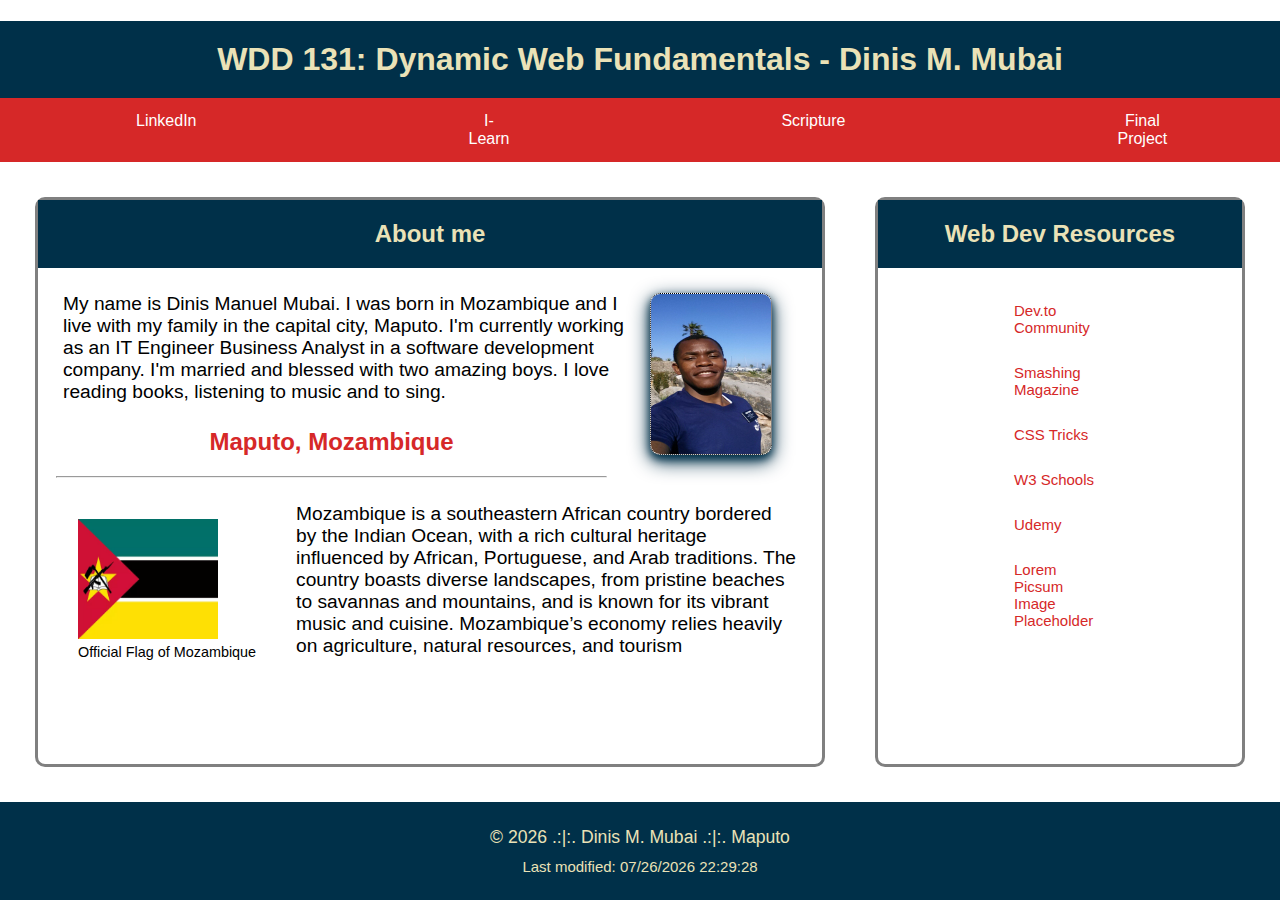
<file: index.html>
<!doctype html>
<html lang="en">
    <head>
        <meta charset="utf-8">
        <meta name="description" content="WDD 131 - Dynamic Web Fundamentals, Dinis Manuel Mubai, About me, Flags">
        <meta http-equiv="X-UA-Compatible" content="IE=edge">
        <meta name="author" content="Dinis Mubai">
        <meta name="viewport" content="width=device-width, initial-scale=1, maximum-scale=1">
        <title>Dynamic Web Fundamentals - WDD131</title>

        <link href="styles/base.css" rel="stylesheet">
    </head>

    <body>
        <header>
            <h1 id="toph1">WDD 131: Dynamic Web Fundamentals - Dinis M. Mubai</h1>
            <nav id="navbar">
                <ul>
                    <li><a href="https://www.linkedin.com/">LinkedIn</a></li>
                    <li><a href="https://byui.instructure.com/">I-Learn</a></li>
                    <li><a href="https://www.churchofjesuschrist.org/study/scriptures/bofm/alma/37?lang=eng">Scripture</a></li>
                    <li><a href="#">Final Project</a></li>
                  </ul>
            </nav>
        
        </header>

        <main>
            <section class="card">
                    <h2 class="toph2">About me</h2>
                    <p><img id="photo" src="images/photo.jpg" alt="my photo" width="120" height="160">
                        My name is Dinis Manuel Mubai. I was born in Mozambique
                        and I live with my family in the capital city, Maputo. 
                        I'm currently working as an IT Engineer Business Analyst
                        in a software development company. I'm married and blessed 
                        with two amazing boys. I love reading books, listening to
                        music and to sing.
                    </p>
                        
                    <h2 id="divideh2">Maputo, Mozambique</h2>
                    <hr id="line">

                    <div id="flagparagraph">
                        <figure id="image-container">
                        <img id="flag" src="images/flag_of_mozambique.jpg" alt="flag" width="140" height="120">
                        <figcaption>Official Flag of Mozambique</figcaption>
                        </figure>
                        <p>
                            Mozambique is a southeastern African country bordered by the 
                            Indian Ocean, with a rich cultural heritage influenced by African, 
                            Portuguese, and Arab traditions.  
                            The country boasts diverse landscapes, from pristine beaches 
                            to savannas and mountains, and is known for its vibrant music 
                            and cuisine. Mozambique’s economy relies heavily on agriculture, 
                            natural resources, and tourism
                        </p>
                    </div>

            </section>

            <section class="image">
                <h2 class="toph2">Web Dev Resources</h2>

                <ul id="resourceslinksul">
                    <li class="resourceslinksil"><a class="resources-ancor" href="#">Dev.to Community</a></li>
                    <li class="resourceslinksil"><a class="resources-ancor" href="#">Smashing Magazine</a></li>
                    <li class="resourceslinksil"><a class="resources-ancor" href="#">CSS Tricks</a></li>
                    <li class="resourceslinksil"><a class="resources-ancor" href="#">W3 Schools</a></li>
                    <li class="resourceslinksil"><a class="resources-ancor" href="#">Udemy</a></li>
                    <li class="resourceslinksil"><a class="resources-ancor" href="#">Lorem Picsum Image Placeholder</a></li>
                </ul>
                
            </section> 
        </main>

        <footer class="footer">
            <p class="copyright">&copy; <span id="year"></span> .:|:. Dinis M. Mubai .:|:. Maputo</p>
            <p class="lastupdate">Last modified: <span id="lastmodified"></span></p>
            <script src="scripts/getdates.js"></script>
        </footer>
        
    </body>

</html>
</file>
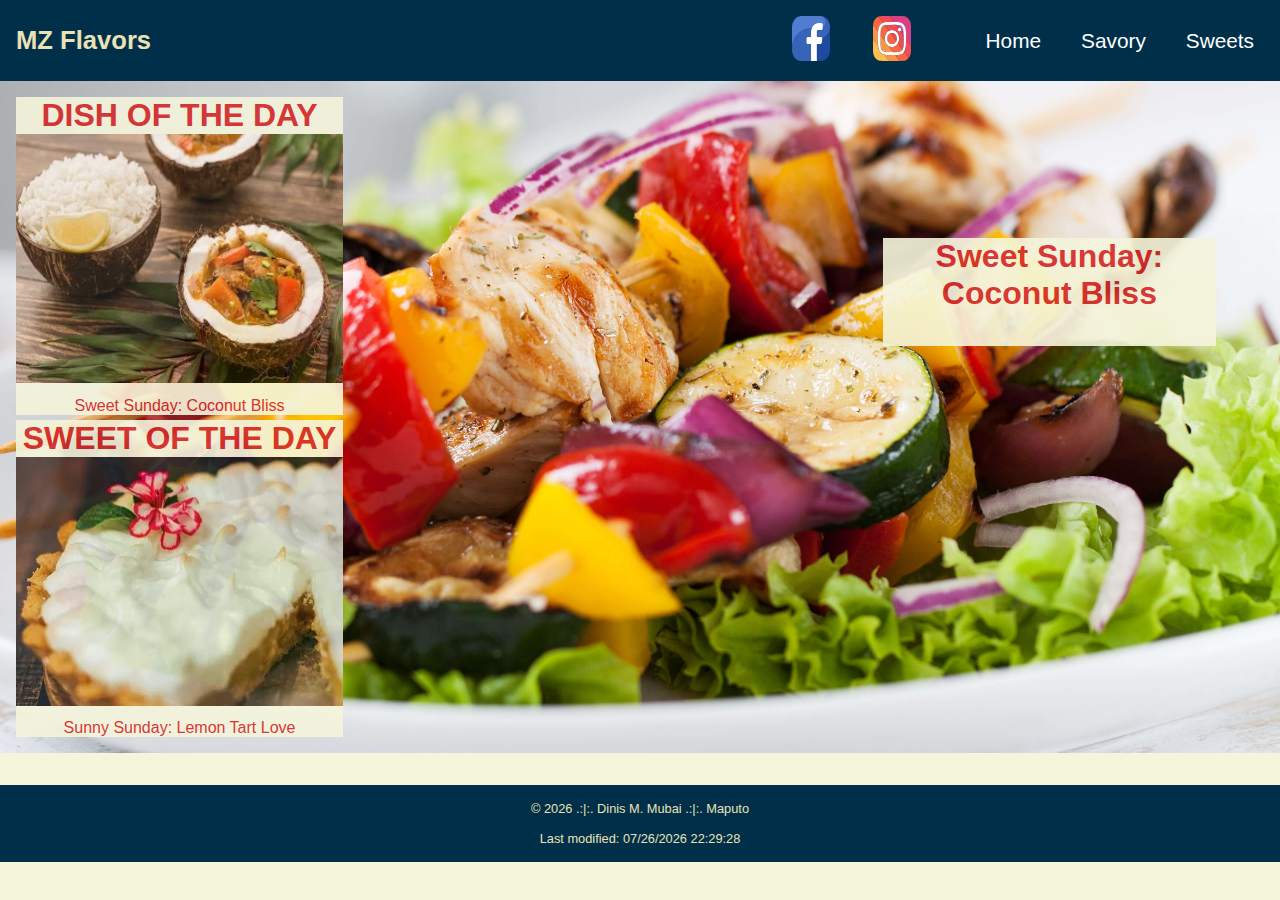
<file: culinary/index.html>
<!doctype html>
<html lang="en">
    <head>
        <meta charset="utf-8">
        <meta name="description" content="WDD 131 - Dynamic Web Fundamentals, Dinis Manuel Mubai, Final Project, Flavours, Recipes">
        <meta http-equiv="X-UA-Compatible" content="IE=edge">
        <meta name="author" content="Dinis M. Mubai">
        <meta name="viewport" content="width=device-width, initial-scale=1, maximum-scale=1">
        <title>Flavors of Mozambique</title>

        <link href="styles/flavors.css" rel="stylesheet">
        <link href="styles/flavors-large.css" rel="stylesheet">
        <script defer src="scripts/flavors.js"></script>
        <script defer src="scripts/title.js"></script>
        <script defer src="scripts/dish.js"></script>
        <script defer src="scripts/sweet.js"></script>
    </head>

    <body>
        <header>
           <h1 id="brand">MZ Flavors</h1>
            <div id="social-icons">
                <a href="#"><img id="face-icon" src="images/face.svg" alt="Facebook Icon"></a>
                <a href="#"><img id="insta-icon" src="images/insta.svg" alt="Instagram Icon"></a>
            </div>
            <button id="menu-toggle">☰</button>
            <nav id="main-nav" class="hidden">
                <ul>
                    <li class="navli"><a class="ali" href="index.html">Home</a></li>
                    <li class="navli"><a class="ali" href="savory.html">Savory</a></li>
                    <li class="navli"><a class="ali" href="sweets.html">Sweets</a></li>
                    <!--<li class="navli"><a class="ali" href="contact.html">Contact us</a></li>-->
                </ul>
            </nav>
        </header>

        <main id="home-grid">
            <div id="hero-grid">
                <h1><span id="dynamic-title">TITLE</span></h1>
                <img id="hero-img-small" src="images/hero-small.webp" alt="Hero Image">
                <!--<img id="hero-img-large" src="images/hero.jpg" alt="Hero Image">-->
            </div>

            <div id="dish-day">
                <h1 class="h1-label">DISH OF THE DAY</h1>

            </div>

            <div id="sweet-day">
                <h1 class="h1-label">SWEET OF THE DAY</h1>

            </div>

        
        
        </main>

        <footer class="footer">
            <p class="copyright">&copy; <span id="year"></span> .:|:. Dinis M. Mubai .:|:. Maputo</p><br>
            <p class="lastupdate">Last modified: <span id="lastmodified"></span></p>
            <script src="scripts/getdates.js"></script>
        </footer>
        
    </body>

</html>
</file>
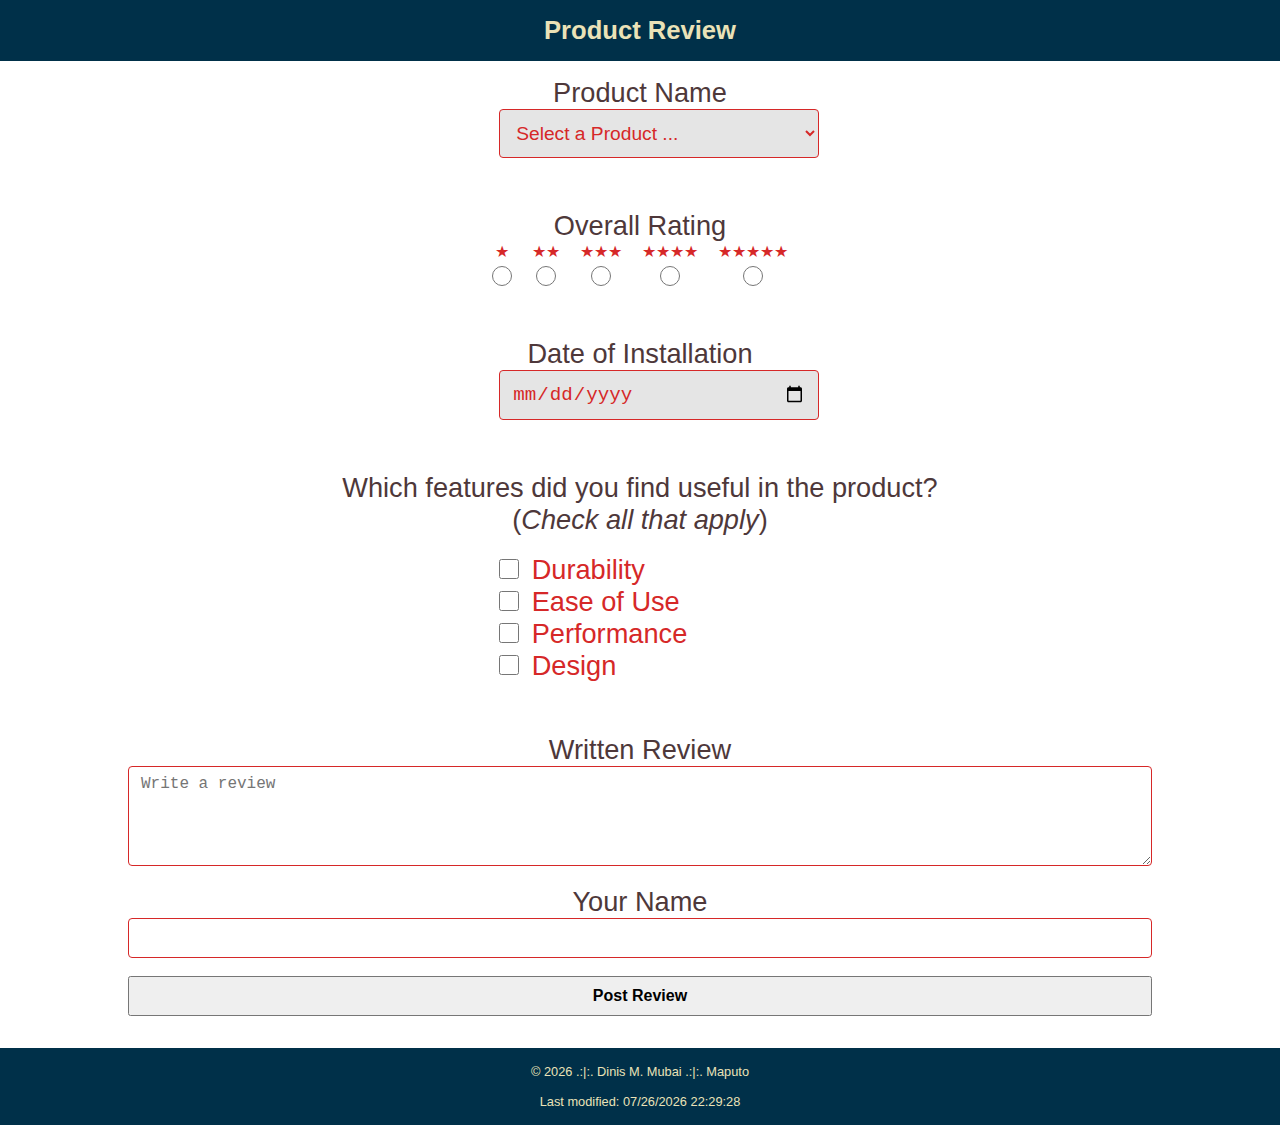
<file: form.html>
<!doctype html>
<html lang="en">
    <head>
        <meta charset="utf-8">
        <meta name="description" content="WDD 131 - Dynamic Web Fundamentals, Dinis Manuel Mubai, Forms">
        <meta http-equiv="X-UA-Compatible" content="IE=edge">
        <meta name="author" content="Dinis M. Mubai">
        <meta name="viewport" content="width=device-width, initial-scale=1, maximum-scale=1">
        <title>Country Page</title>

        <link href="styles/form.css" rel="stylesheet">
        <link href="styles/form-large.css" rel="stylesheet">

        <link rel="preconnect" href="https://fonts.googleapis.com">
        <link rel="preconnect" href="https://fonts.gstatic.com" crossorigin>
        <link href="https://fonts.googleapis.com/css2?family=Open+Sans:ital,wght@0,300..800;1,300..800&display=swap" rel="stylesheet">
        
    </head>

    <body>
        <header>
            <h1 id="countryh1">Product Review</h1>
        </header>

        <main id="main-grid">
            <form id="form-grid" method="get" action="review.html">
                <label class="top">Product Name</label>
                <select name="productSelect" id="product-select" required>
                    <option value="" disabled selected>Select a Product ...</option>
                </select><br><br>

                <label class="top">Overall Rating</label>
                <div class="star-rating">
                    <div class="rating-option">
                      <div class="stars">★</div>
                      <input type="radio" class="rating1" name="rating" value="1" required>
                      <label class="footnote"></label>
                    </div>
                
                    <div class="rating-option">
                      <div class="stars">★★</div>
                      <input type="radio" class="rating1" name="rating" value="2" required>
                      <label class="footnote"></label>
                    </div>
                
                    <div class="rating-option">
                      <div class="stars">★★★</div>
                      <input type="radio" class="rating1" name="rating" value="3" required>
                      <label class="footnote"></label>
                    </div>
                
                    <div class="rating-option">
                      <div class="stars">★★★★</div>
                      <input type="radio" class="rating1" name="rating" value="4" required>
                      <label class="footnote"></label>
                    </div>
                
                    <div class="rating-option">
                      <div class="stars">★★★★★</div>
                      <input type="radio" class="rating1" name="rating" value="5" required>
                      <label class="footnote"></label>
                    </div>
                  </div><br><br>

                  <label class="top" for="date">Date of Installation</label>
                  <input id="date" type="date" name="data-installation" required><br><br>

                  <label class="top">Which features did you find useful in the product?<br>
                  (<i>Check all that apply</i>)</label><br>
                  <div id="checkboxes">
                    <input type="checkbox" id="durability" name="colors" value="red">
                    <label class="check-label" for="durability">Durability</label><br>
                    <input type="checkbox" id="usage" name="colors" value="blue">
                    <label class="check-label" for="usage">Ease of Use</label><br>
                    <input type="checkbox" id="performance" name="colors" value="green">
                    <label class="check-label" for="performance">Performance</label><br>
                    <input type="checkbox" id="design" name="colors" value="green">
                    <label class="check-label" for="design">Design</label>
                  </div><br><br>
                
                  <label class="top" for="review">Written Review</label>
                  <textarea id="review" name="writtenReview" placeholder="Write a review"></textarea>

                    <br>
                    <label class="top" for="name">Your Name</label>
                    <input type="text" id="name" name="yourName" placeholder="">
                    <br>
                    <br>
                    <input id="button" type="submit" value="Post Review" class="submitBtn">
                </form>
        </main>

        <footer class="footer">
            <p class="copyright">&copy; <span id="year"></span> .:|:. Dinis M. Mubai .:|:. Maputo</p><br>
            <p class="lastupdate">Last modified: <span id="lastmodified"></span></p>
            <script src="scripts/getdates.js"></script>
            
        </footer>
        <script src="scripts/form.js" defer></script>
        <!--<script src="scripts/review.js"></script>-->
    </body>

</html>
</file>
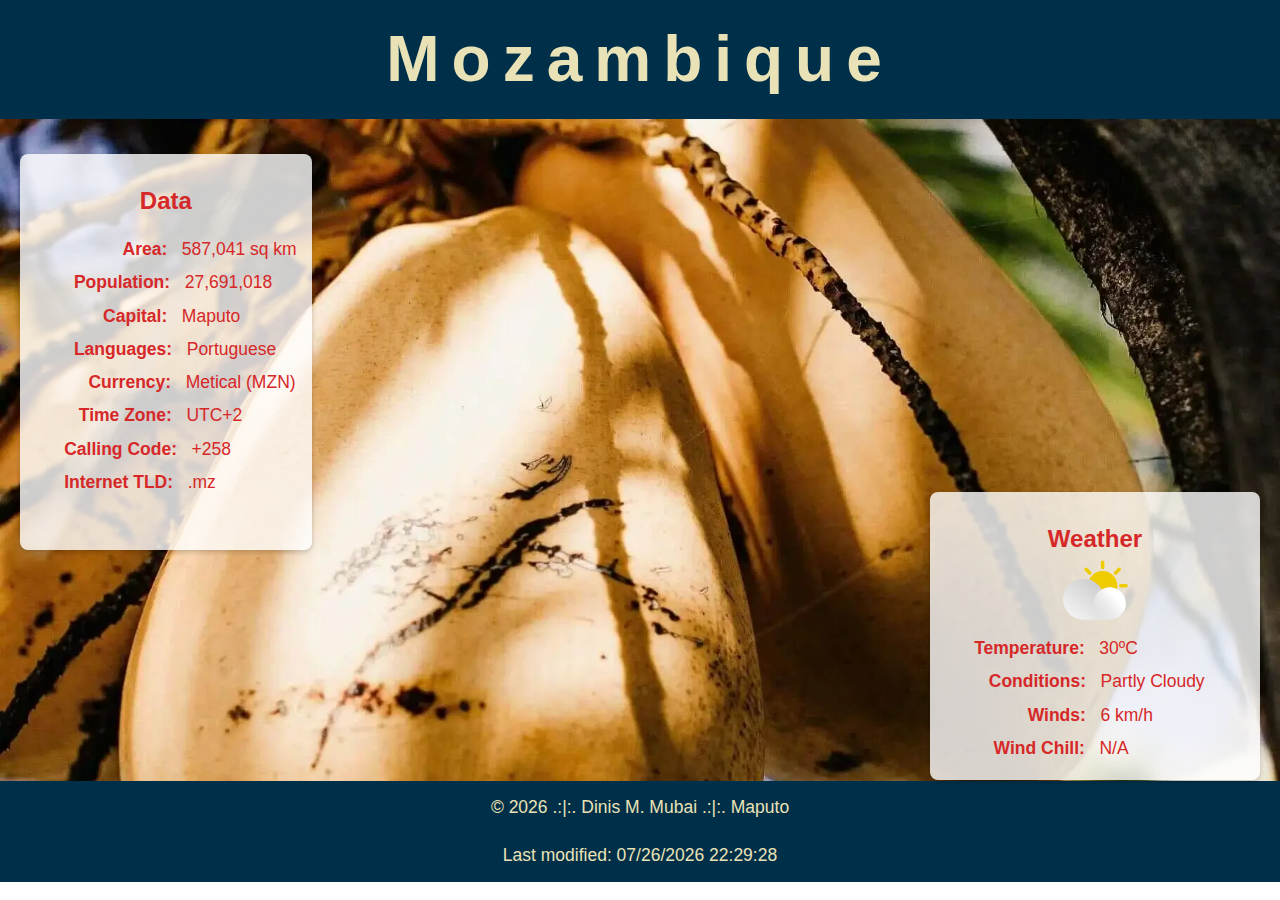
<file: place.html>
<!doctype html>
<html lang="en">
    <head>
        <meta charset="utf-8">
        <meta name="description" content="WDD 131 - Dynamic Web Fundamentals, Dinis Manuel Mubai, Country, Weather, Data, Responsive">
        <meta http-equiv="X-UA-Compatible" content="IE=edge">
        <meta name="author" content="Dinis M. Mubai">
        <meta name="viewport" content="width=device-width, initial-scale=1, maximum-scale=1">
        <title>Country Page</title>

        <link href="styles/country.css" rel="stylesheet">
        <link href="styles/country-large.css" rel="stylesheet">
        <script defer src="scripts/weather.js"></script>

        <link rel="preconnect" href="https://fonts.googleapis.com">
        <link rel="preconnect" href="https://fonts.gstatic.com" crossorigin>
        <link href="https://fonts.googleapis.com/css2?family=Open+Sans:ital,wght@0,300..800;1,300..800&display=swap" rel="stylesheet">
    </head>

    <body>
        <header>
            <h1 id="countryh1">Mozambique</h1>
        </header>

        <main id="home-grid">

            <div id="heroimage">
                    <img id="heroimg" src="images/pic1.webp" alt="Hero image">
            </div>

             <div id="image">
                <img id="screen-image" src="images/coconut-small.jpg" alt="Animals">
             </div>

             <div id="data">
                <br>
                <h2 class="caption">Data</h2><br>
                <p class="datainfo">                  <b>Area:</b>   587,041 sq km</p>
                <p class="datainfo">        <b>Population:</b>   27,691,018</p>
                <p class="datainfo">              <b>Capital:</b>   Maputo</p>
                <p class="datainfo">        <b>Languages:</b>   Portuguese</p>
                <p class="datainfo">           <b>Currency:</b>   Metical (MZN)</p>
                <p class="datainfo">         <b>Time Zone:</b>   UTC+2</p>
                <p class="datainfo">      <b>Calling Code:</b>   +258</p>
                <p class="datainfo">      <b>Internet TLD:</b>   .mz</p>
                <br>
                <br>
                <hr>

             </div>

             <div id="weather">
                <br>
                <h2 class="caption">Weather</h2>
                    <img id="weather-icon" src="images/weather.svg" alt="Weather">
                    <p id="temperature" class="datainfo">      <b>Temperature:</b>   30ºC</p>
                    <p id="condition" class="datainfo">         <b>Conditions:</b>   Partly Cloudy</p>
                    <p id="wind" class="datainfo">                 <b>Winds:</b>   6 km/h</p>
                    <p id="windchill"><b>          Wind Chill:</b>   <span id="chill"></span></p>
             </div>
        </main>

        <footer class="footer">
            <p class="copyright">&copy; <span id="year"></span> .:|:. Dinis M. Mubai .:|:. Maputo</p><br>
            <p class="lastupdate">Last modified: <span id="lastmodified"></span></p>
            <script src="scripts/getdates.js"></script>
        </footer>
        
    </body>

</html>
</file>
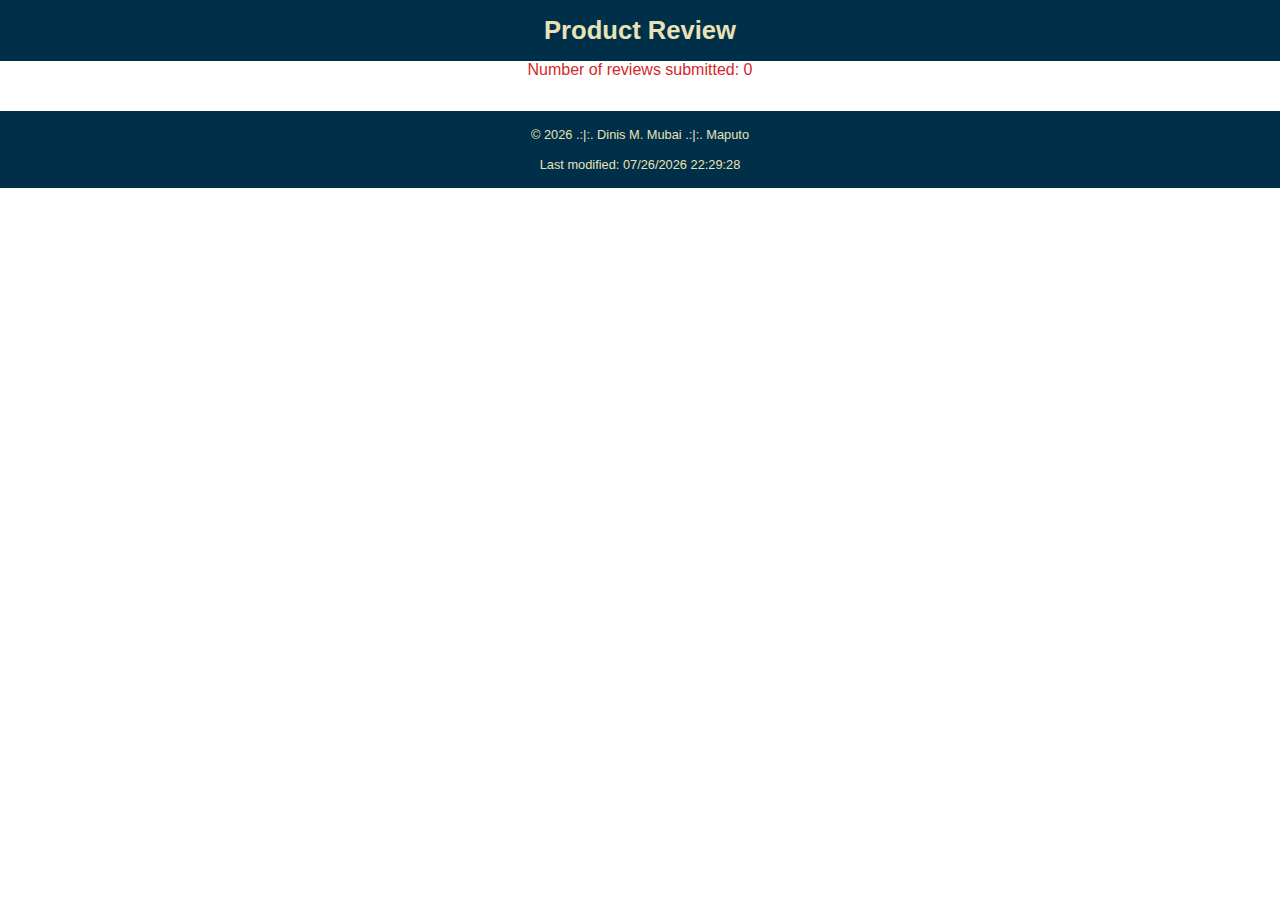
<file: review.html>
<!doctype html>
<html lang="en">
    <head>
        <meta charset="utf-8">
        <meta name="description" content="WDD 131 - Dynamic Web Fundamentals, Dinis Manuel Mubai, Forms">
        <meta http-equiv="X-UA-Compatible" content="IE=edge">
        <meta name="author" content="Dinis M. Mubai">
        <meta name="viewport" content="width=device-width, initial-scale=1, maximum-scale=1">
        <title>Country Page</title>

        <link href="styles/form.css" rel="stylesheet">
        <link href="styles/form-large.css" rel="stylesheet">
        
        <link rel="preconnect" href="https://fonts.googleapis.com">
        <link rel="preconnect" href="https://fonts.gstatic.com" crossorigin>
        <link href="https://fonts.googleapis.com/css2?family=Open+Sans:ital,wght@0,300..800;1,300..800&display=swap" rel="stylesheet">
    </head>
    
    <body>
        <header>
            <h1 id="countryh1">Product Review</h1>
        </header>
        
        <main id="main-grid">
            <span id="reviewCounter"></span>

        <footer class="footer">
            <p class="copyright">&copy; <span id="year"></span> .:|:. Dinis M. Mubai .:|:. Maputo</p><br>
            <p class="lastupdate">Last modified: <span id="lastmodified"></span></p>
            <script src="scripts/getdates.js"></script>
        </footer>
        
    </body>
    <script src="scripts/review.js" defer></script>

</html>
</file>
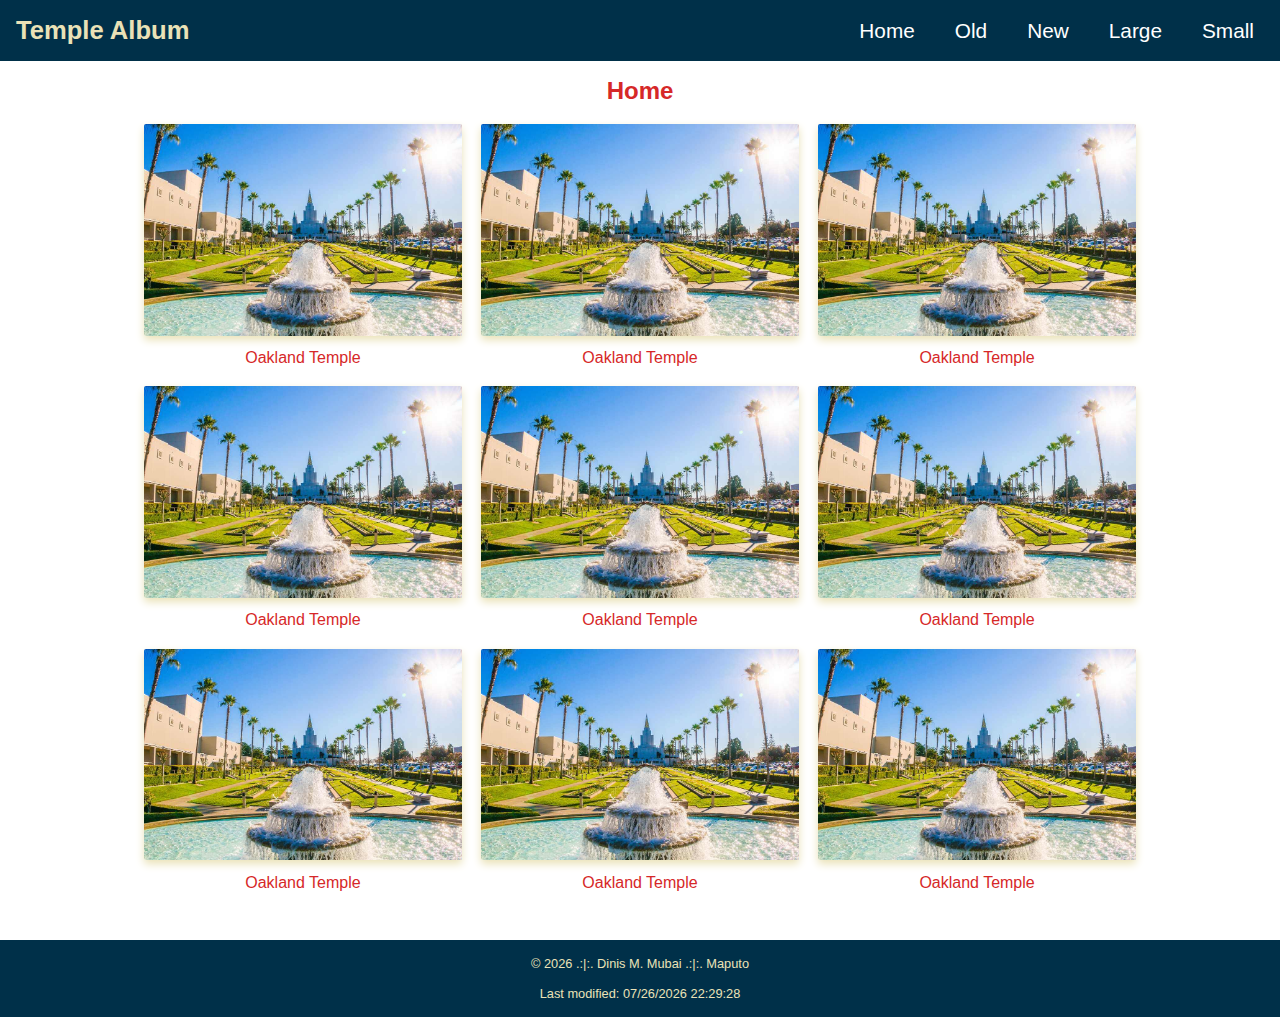
<file: temples.html>
<!doctype html>
<html lang="en">
    <head>
        <meta charset="utf-8">
        <meta name="description" content="WDD 131 - Dynamic Web Fundamentals, Dinis Manuel Mubai, Temple images">
        <meta http-equiv="X-UA-Compatible" content="IE=edge">
        <meta name="author" content="Dinis M. Mubai">
        <meta name="viewport" content="width=device-width, initial-scale=1, maximum-scale=1">
        <title>Temples Gallery</title>

        <link href="styles/temples.css" rel="stylesheet">
        <link href="styles/temples-large.css" rel="stylesheet">
        <script defer src="scripts/temples.js"></script>
    </head>

    <body>
        <header>
            <h1>Temple Album</h1>
            <button id="menu-toggle">☰</button>
            <nav id="main-nav" class="hidden">
                <ul>
                    <li class="navli"><a class="ali" href="#">Home</a></li>
                    <li class="navli"><a class="ali" href="#">Old</a></li>
                    <li class="navli"><a class="ali" href="#">New</a></li>
                    <li class="navli"><a class="ali" href="#">Large</a></li>
                    <li class="navli"><a class="ali" href="#">Small</a></li>
                </ul>
            </nav>
        </header>

        <main>
             <h2>Home</h2>
        <div class="temples">
            <figure>
                <img src="images/oakland-temple.jpg" alt="temple">
                <figcaption>Oakland Temple</figcaption>
            </figure>
            <figure>
                <img src="images/oakland-temple.jpg" alt="temple">
                <figcaption>Oakland Temple</figcaption>
            </figure>
            <figure>
                <img src="images/oakland-temple.jpg" alt="temple">
                <figcaption>Oakland Temple</figcaption>
            </figure>
            <figure>
                <img src="images/oakland-temple.jpg" alt="temple">
                <figcaption>Oakland Temple</figcaption>
            </figure>
            <figure>
                <img src="images/oakland-temple.jpg" alt="temple">
                <figcaption>Oakland Temple</figcaption>
            </figure>
            <figure>
                <img src="images/oakland-temple.jpg" alt="temple">
                <figcaption>Oakland Temple</figcaption>
            </figure>
            <figure>
                <img src="images/oakland-temple.jpg" alt="temple">
                <figcaption>Oakland Temple</figcaption>
            </figure>
            <figure>
                <img src="images/oakland-temple.jpg" alt="temple">
                <figcaption>Oakland Temple</figcaption>
            </figure>

            <figure>
                <img src="images/oakland-temple.jpg" alt="temple">
                <figcaption>Oakland Temple</figcaption>
            </figure>
        </div>
        </main>

        <footer class="footer">
            <p class="copyright">&copy; <span id="year"></span> .:|:. Dinis M. Mubai .:|:. Maputo</p><br>
            <p class="lastupdate">Last modified: <span id="lastmodified"></span></p>
            <script src="scripts/getdates.js"></script>
        </footer>
        
    </body>

</html>
</file>
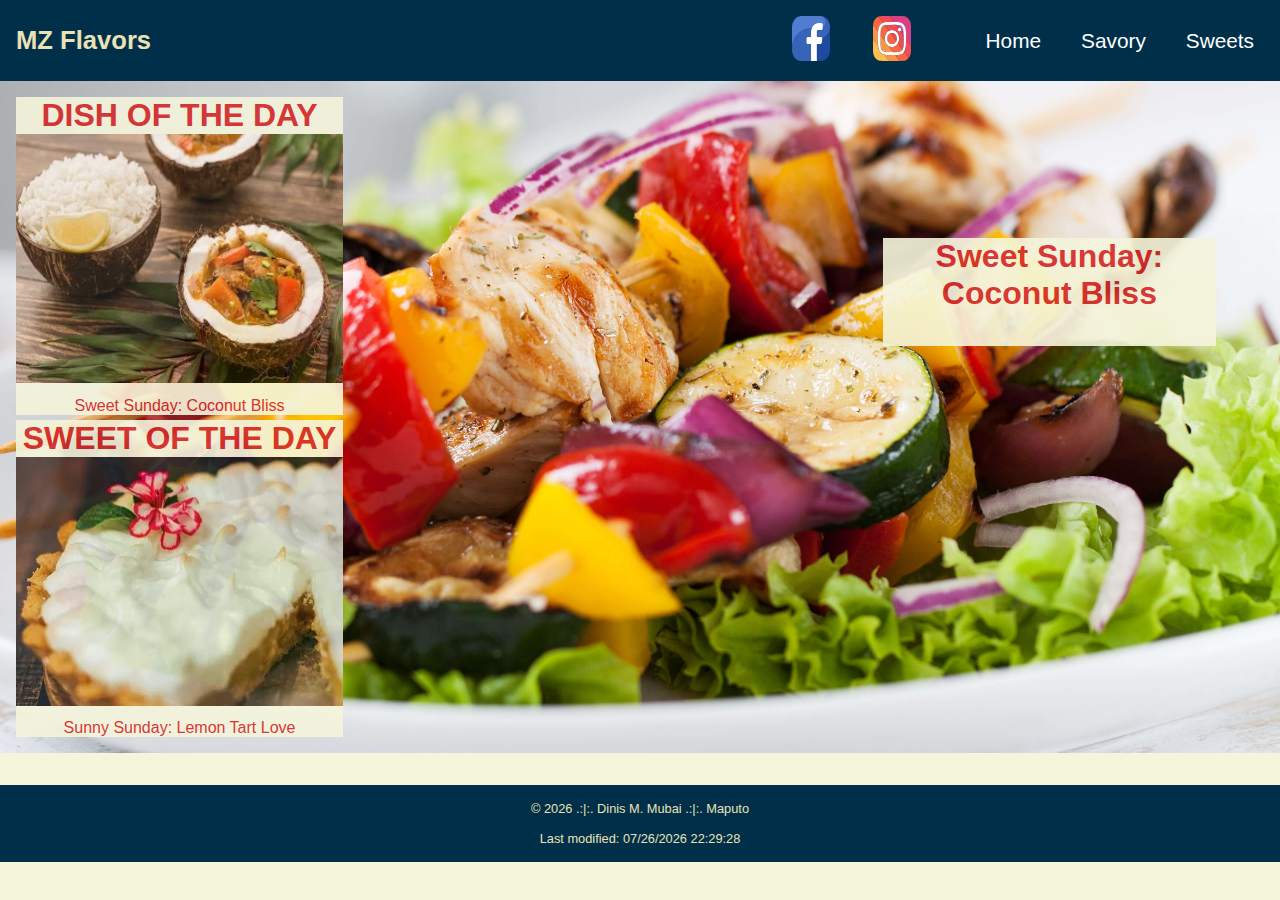
<file: culinary/flavors.html>
<!doctype html>
<html lang="en">
    <head>
        <meta charset="utf-8">
        <meta name="description" content="WDD 131 - Dynamic Web Fundamentals, Dinis Manuel Mubai, Final Project, Flavours, Recipes">
        <meta http-equiv="X-UA-Compatible" content="IE=edge">
        <meta name="author" content="Dinis M. Mubai">
        <meta name="viewport" content="width=device-width, initial-scale=1, maximum-scale=1">
        <title>Flavors of Mozambique</title>

        <link href="styles/flavors.css" rel="stylesheet">
        <link href="styles/flavors-large.css" rel="stylesheet">
        <script defer src="scripts/flavors.js"></script>
        <script defer src="scripts/title.js"></script>
        <script defer src="scripts/dish.js"></script>
        <script defer src="scripts/sweet.js"></script>
    </head>

    <body>
        <header>
           <h1 id="brand">MZ Flavors</h1>
            <div id="social-icons">
                <a href="#"><img id="face-icon" src="images/face.svg" alt="Facebook Icon"></a>
                <a href="#"><img id="insta-icon" src="images/insta.svg" alt="Instagram Icon"></a>
            </div>
            <button id="menu-toggle">☰</button>
            <nav id="main-nav" class="hidden">
                <ul>
                    <li class="navli"><a class="ali" href="flavors.html">Home</a></li>
                    <li class="navli"><a class="ali" href="savory.html">Savory</a></li>
                    <li class="navli"><a class="ali" href="sweets.html">Sweets</a></li>
                    <!--<li class="navli"><a class="ali" href="contact.html">Contact us</a></li>-->
                </ul>
            </nav>
        </header>

        <main id="home-grid">
            <div id="hero-grid">
                <h1><span id="dynamic-title">TITLE</span></h1>
                <img id="hero-img-small" src="images/hero-small.webp" alt="Hero Image">
                <!--<img id="hero-img-large" src="images/hero.jpg" alt="Hero Image">-->
            </div>

            <div id="dish-day">
                <h1 class="h1-label">DISH OF THE DAY</h1>

            </div>

            <div id="sweet-day">
                <h1 class="h1-label">SWEET OF THE DAY</h1>

            </div>

        
        
        </main>

        <footer class="footer">
            <p class="copyright">&copy; <span id="year"></span> .:|:. Dinis M. Mubai .:|:. Maputo</p><br>
            <p class="lastupdate">Last modified: <span id="lastmodified"></span></p>
            <script src="scripts/getdates.js"></script>
        </footer>
        
    </body>

</html>
</file>
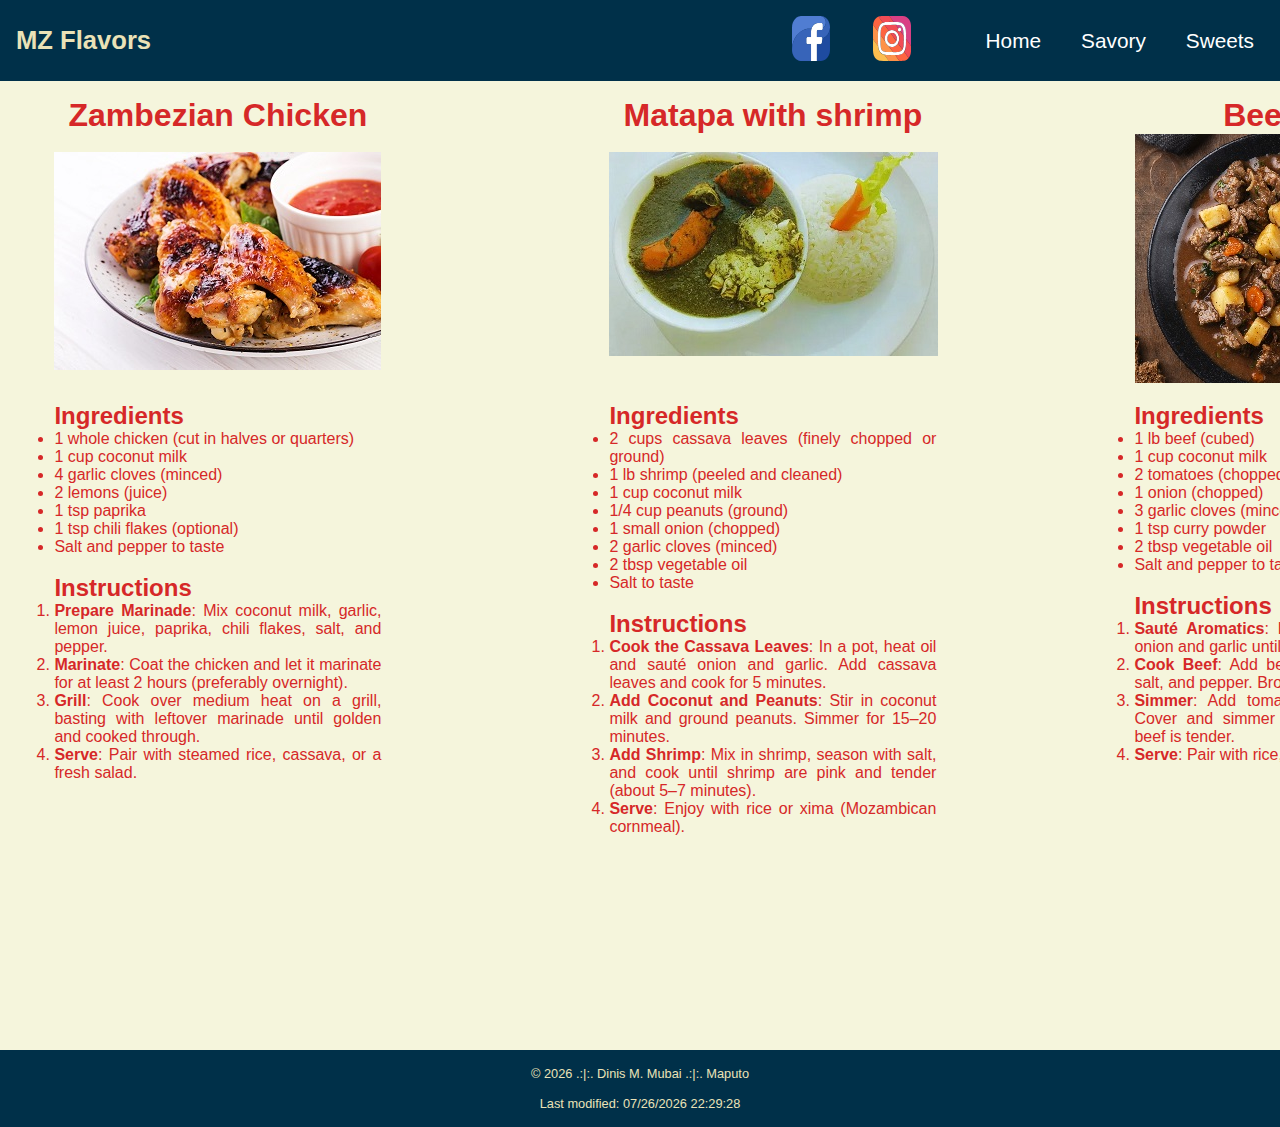
<file: culinary/savory.html>
<!doctype html>
<html lang="en">
    <head>
        <meta charset="utf-8">
        <meta name="description" content="WDD 131 - Dynamic Web Fundamentals, Dinis Manuel Mubai, Final Project, Flavours, Recipes">
        <meta http-equiv="X-UA-Compatible" content="IE=edge">
        <meta name="author" content="Dinis M. Mubai">
        <meta name="viewport" content="width=device-width, initial-scale=1, maximum-scale=1">
        <title>Flavors of Mozambique</title>

        <link href="styles/flavors.css" rel="stylesheet">
        <link href="styles/flavors-large.css" rel="stylesheet">
        <script defer src="scripts/flavors.js"></script>
        
    </head>

    <body>
        <header>
           <h1 id="brand">MZ Flavors</h1>
            <div id="social-icons">
                <a href="#"><img id="face-icon" src="images/face.svg" alt="Facebook Icon"></a>
                <a href="#"><img id="insta-icon" src="images/insta.svg" alt="Instagram Icon"></a>
            </div>
            <button id="menu-toggle">☰</button>
            <nav id="main-nav" class="hidden">
                <ul>
                    <li class="navli"><a class="ali" href="index.html">Home</a></li>
                    <li class="navli"><a class="ali" href="savory.html">Savory</a></li>
                    <li class="navli"><a class="ali" href="sweets.html">Sweets</a></li>
                    <!--<li class="navli"><a class="ali" href="contact.html">Contact us</a></li>-->
                </ul>
            </nav>
        </header>

        <main id="savory-grid">
            <!--Frango a Zambeziana-->
            
            <div id="zambeziana-pic">
                <h1>Zambezian Chicken</h1><br>
                <img id="zambezian-img" src="images/zambeziana-small.jpg" alt="Zambezian chicken">
            </div>

            <div id="zambeziana-recipe">
                <h2><b>Ingredients</b></h2>
                <ul>
                    <li>1 whole chicken (cut in halves or quarters)</li>
                    <li>1 cup coconut milk</li>
                    <li>4 garlic cloves (minced)</li>
                    <li>2 lemons (juice)</li>
                    <li>1 tsp paprika</li>
                    <li>1 tsp chili flakes (optional)</li>
                    <li>Salt and pepper to taste</li>
                </ul><br>

                <h2><b>Instructions</b></h2>
                <ol>
                    <li><b>Prepare Marinade</b>: Mix coconut milk, garlic, lemon juice, paprika, chili flakes, salt, and pepper.</li>
                    <li><b>Marinate</b>: Coat the chicken and let it marinate for at least 2 hours (preferably overnight).</li>
                    <li><b>Grill</b>: Cook over medium heat on a grill, basting with leftover marinade until golden and cooked through.</li>
                    <li><b>Serve</b>: Pair with steamed rice, cassava, or a fresh salad.</li>
                </ol>

            </div>

            <!--Matapa com camarao-->
            <div id="matapa-pic">
                <h1>Matapa with shrimp</h1><br>
                <img id="matapa-img" src="images/matapa-small.jpg" alt="Matapa dish">
            </div>

            <div id="matapa-recipe">
                <h2><b>Ingredients</b></h2>
                <ul>
                    <li>2 cups cassava leaves (finely chopped or ground)</li>
                    <li>1 lb shrimp (peeled and cleaned)</li>
                    <li>1 cup coconut milk</li>
                    <li>1/4 cup peanuts (ground)</li>
                    <li>1 small onion (chopped)</li>
                    <li>2 garlic cloves (minced)</li>
                    <li>2 tbsp vegetable oil</li>
                    <li>Salt to taste</li>
                </ul><br>

                <h2><b>Instructions</b></h2>
                <ol>
                    <li><b>Cook the Cassava Leaves</b>: In a pot, heat oil and sauté onion and garlic. Add cassava leaves and cook for 5 minutes.</li>
                    <li><b>Add Coconut and Peanuts</b>: Stir in coconut milk and ground peanuts. Simmer for 15–20 minutes.</li>
                    <li><b>Add Shrimp</b>: Mix in shrimp, season with salt, and cook until shrimp are pink and tender (about 5–7 minutes).</li>
                    <li><b>Serve</b>: Enjoy with rice or xima (Mozambican cornmeal).</li>
                </ol>

            </div>

            <!--Guizado de vaca-->
            <div id="guizado-pic">
                <h1>Beef stew</h1>
                <img id="stew-img" src="images/stew-small.jpg" alt="Stew dish">

            </div>

            <div id="guizado-recipe">
                <h2><b>Ingredients</b></h2>
                <ul>
                    <li>1 lb beef (cubed)</li>
                    <li>1 cup coconut milk</li>
                    <li>2 tomatoes (chopped)</li>
                    <li>1 onion (chopped)</li>
                    <li>3 garlic cloves (minced)</li>
                    <li>1 tsp curry powder</li>
                    <li>2 tbsp vegetable oil</li>
                    <li>Salt and pepper to taste</li>
                </ul><br>

                <h2><b>Instructions</b></h2>
                <ol>
                    <li><b>Sauté Aromatics</b>: Heat oil in a pot. Sauté onion and garlic until fragrant.</li>
                    <li><b>Cook Beef</b>: Add beef cubes, curry powder, salt, and pepper. Brown the meat.</li>
                    <li><b>Simmer</b>: Add tomatoes and coconut milk. Cover and simmer for 30–40 minutes until beef is tender.</li>
                    <li><b>Serve</b>: Pair with rice, xima, or bread.</li>
                </ol>

            </div>


        
        </main>

        <footer class="footer">
            <p class="copyright">&copy; <span id="year"></span> .:|:. Dinis M. Mubai .:|:. Maputo</p><br>
            <p class="lastupdate">Last modified: <span id="lastmodified"></span></p>
            <script src="scripts/getdates.js"></script>
        </footer>
        
    </body>

</html>
</file>
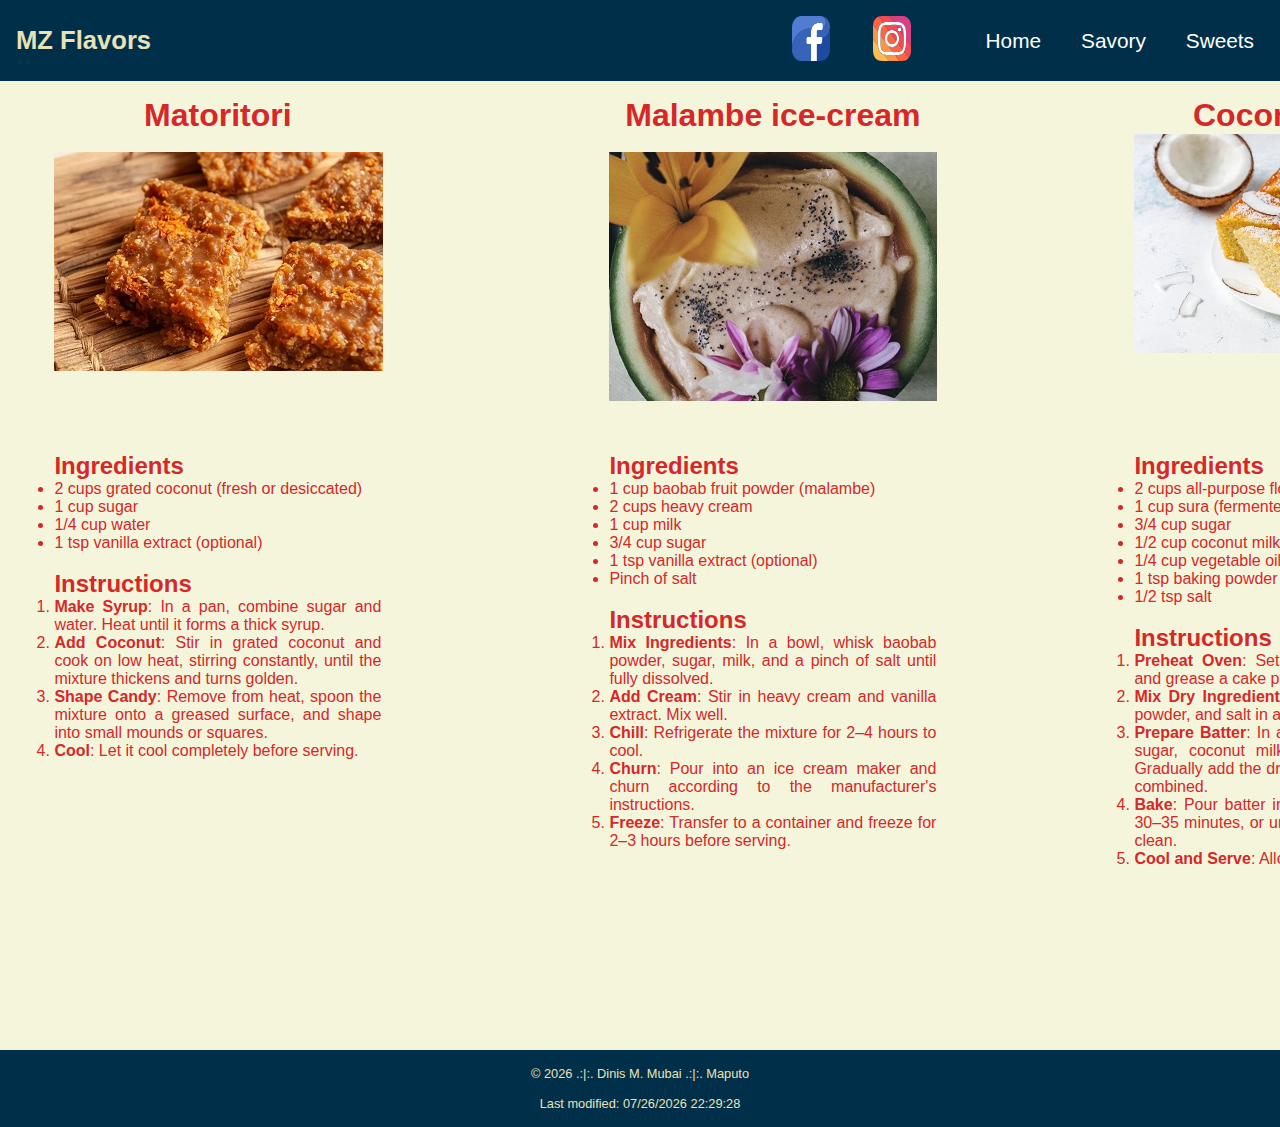
<file: culinary/sweets.html>
<!doctype html>
<html lang="en">
    <head>
        <meta charset="utf-8">
        <meta name="description" content="WDD 131 - Dynamic Web Fundamentals, Dinis Manuel Mubai, Final Project, Flavours, Recipes">
        <meta http-equiv="X-UA-Compatible" content="IE=edge">
        <meta name="author" content="Dinis M. Mubai">
        <meta name="viewport" content="width=device-width, initial-scale=1, maximum-scale=1">
        <title>Flavors of Mozambique</title>

        <link href="styles/flavors.css" rel="stylesheet">
        <link href="styles/flavors-large.css" rel="stylesheet">
        <script defer src="scripts/flavors.js"></script>
        
    </head>

    <body>
        <header>
            <h1 id="brand">MZ Flavors</h1>
            <div id="social-icons">
                <a href="#"><img id="face-icon" src="images/face.svg" alt="Facebook Icon"></a>
                <a href="#"><img id="insta-icon" src="images/insta.svg" alt="Instagram Icon"></a>
            </div>
            <button id="menu-toggle">☰</button>
            <nav id="main-nav" class="hidden">
                <ul>
                    <li class="navli"><a class="ali" href="index.html">Home</a></li>
                    <li class="navli"><a class="ali" href="savory.html">Savory</a></li>
                    <li class="navli"><a class="ali" href="sweets.html">Sweets</a></li>
                    <!--<li class="navli"><a class="ali" href="contact.html">Contact us</a></li>-->
                </ul>
            </nav>
        </header>

        <main id="sweets-grid">
            
            <div id="coconut-pic">
                <h1>Matoritori</h1><br>
                <img id="coconut-img" src="images/coconut-small.jpg" alt="Coconut sweet">
            </div>

            <div id="coconut-recipe">
                <h2><b>Ingredients</b></h2>
                <ul>
                    <li>2 cups grated coconut (fresh or desiccated)</li>
                    <li>1 cup sugar</li>
                    <li>1/4 cup water</li>
                    <li>1 tsp vanilla extract (optional)</li>
                </ul><br>

                <h2><b>Instructions</b></h2>
                <ol>
                    <li><b>Make Syrup</b>: In a pan, combine sugar and water. Heat until it forms a thick syrup.</li>
                    <li><b>Add Coconut</b>: Stir in grated coconut and cook on low heat, stirring constantly, until the mixture thickens and turns golden.</li>
                    <li><b>Shape Candy</b>: Remove from heat, spoon the mixture onto a greased surface, and shape into small mounds or squares.</li>
                    <li><b>Cool</b>: Let it cool completely before serving.</li>
                </ol>

            </div>

            <!--Matapa com camarao-->
            <div id="malambe-pic">
                <h1>Malambe ice-cream</h1><br>
                <img id="malambe-img" src="images/icecream-small.jpg" alt="Malambe">
            </div>

            <div id="malambe-recipe">
                <h2><b>Ingredients</b></h2>
                <ul>
                    <li>1 cup baobab fruit powder (malambe)</li>
                    <li>2 cups heavy cream</li>
                    <li>1 cup milk</li>
                    <li>3/4 cup sugar</li>
                    <li>1 tsp vanilla extract (optional)</li>
                    <li>Pinch of salt</li>
                </ul><br>

                <h2><b>Instructions</b></h2>
                <ol>
                    <li><b>Mix Ingredients</b>: In a bowl, whisk baobab powder, sugar, milk, and a pinch of salt until fully dissolved.</li>
                    <li><b>Add Cream</b>: Stir in heavy cream and vanilla extract. Mix well.</li>
                    <li><b>Chill</b>: Refrigerate the mixture for 2–4 hours to cool.</li>
                    <li><b>Churn</b>: Pour into an ice cream maker and churn according to the manufacturer's instructions.</li>
                    <li><b>Freeze</b>: Transfer to a container and freeze for 2–3 hours before serving.</li>
                </ol>

            </div>

            <!--Guizado de vaca-->
            <div id="sura-pic">
                <h1>Coconut cake</h1>
                <img id="stew-img" src="images/sura-small.jpg" alt="Toddy cake">

            </div>

            <div id="sura-recipe">
                <h2><b>Ingredients</b></h2>
                <ul>
                    <li>2 cups all-purpose flour</li>
                    <li>1 cup sura (fermented coconut sap)</li>
                    <li>3/4 cup sugar</li>
                    <li>1/2 cup coconut milk</li>
                    <li>1/4 cup vegetable oil</li>
                    <li>1 tsp baking powder</li>
                    <li>1/2 tsp salt</li>
                </ul><br>

                <h2><b>Instructions</b></h2>
                <ol>
                    <li><b>Preheat Oven</b>: Set oven to 180°C (350°F) and grease a cake pan.</li>
                    <li><b>Mix Dry Ingredients</b>: Combine flour, baking powder, and salt in a bowl.</li>
                    <li><b>Prepare Batter</b>: In another bowl, whisk sura, sugar, coconut milk, and oil until smooth. Gradually add the dry ingredients, mixing until combined.</li>
                    <li><b>Bake</b>: Pour batter into the pan and bake for 30–35 minutes, or until a toothpick comes out clean.</li>
                    <li><b>Cool and Serve</b>: Allow to cool before slicing.</li>
                </ol>

            </div>


        
        </main>

        <footer class="footer">
            <p class="copyright">&copy; <span id="year"></span> .:|:. Dinis M. Mubai .:|:. Maputo</p><br>
            <p class="lastupdate">Last modified: <span id="lastmodified"></span></p>
            <script src="scripts/getdates.js"></script>
        </footer>
        
    </body>

</html>
</file>
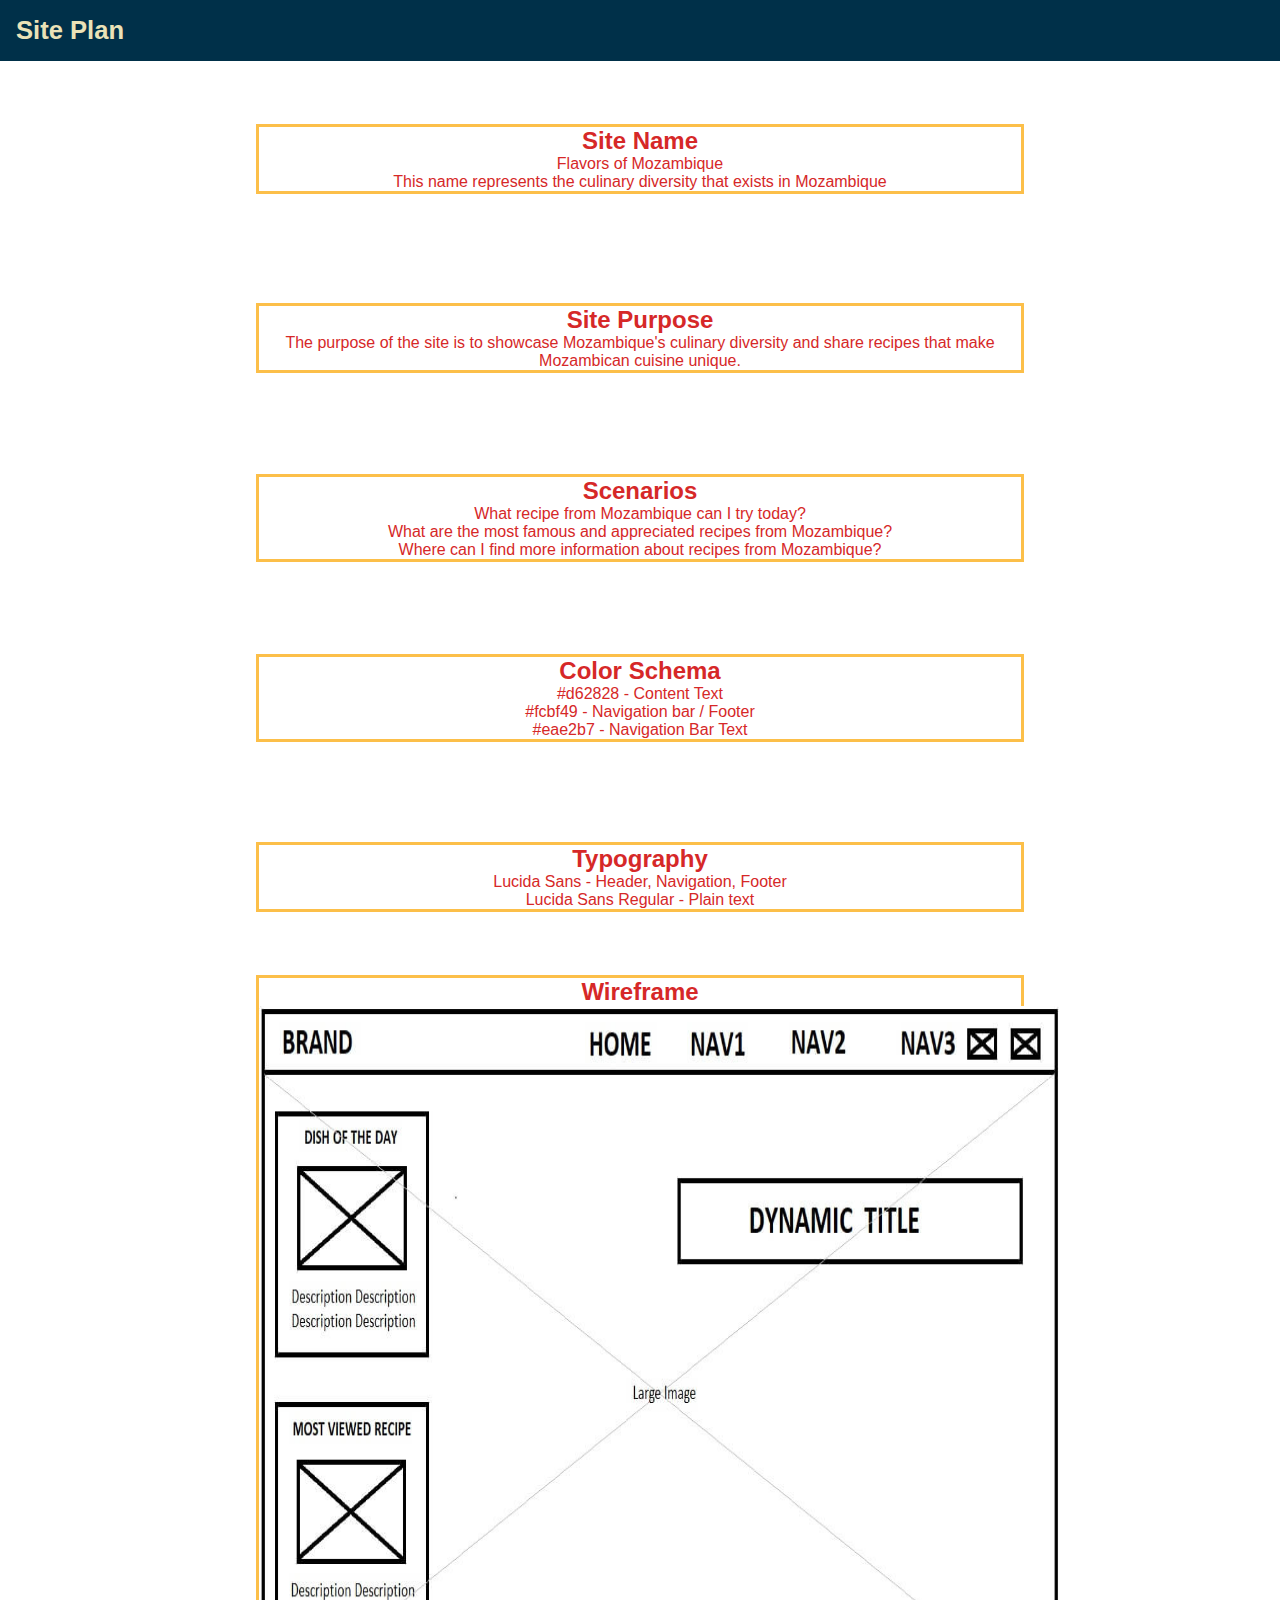
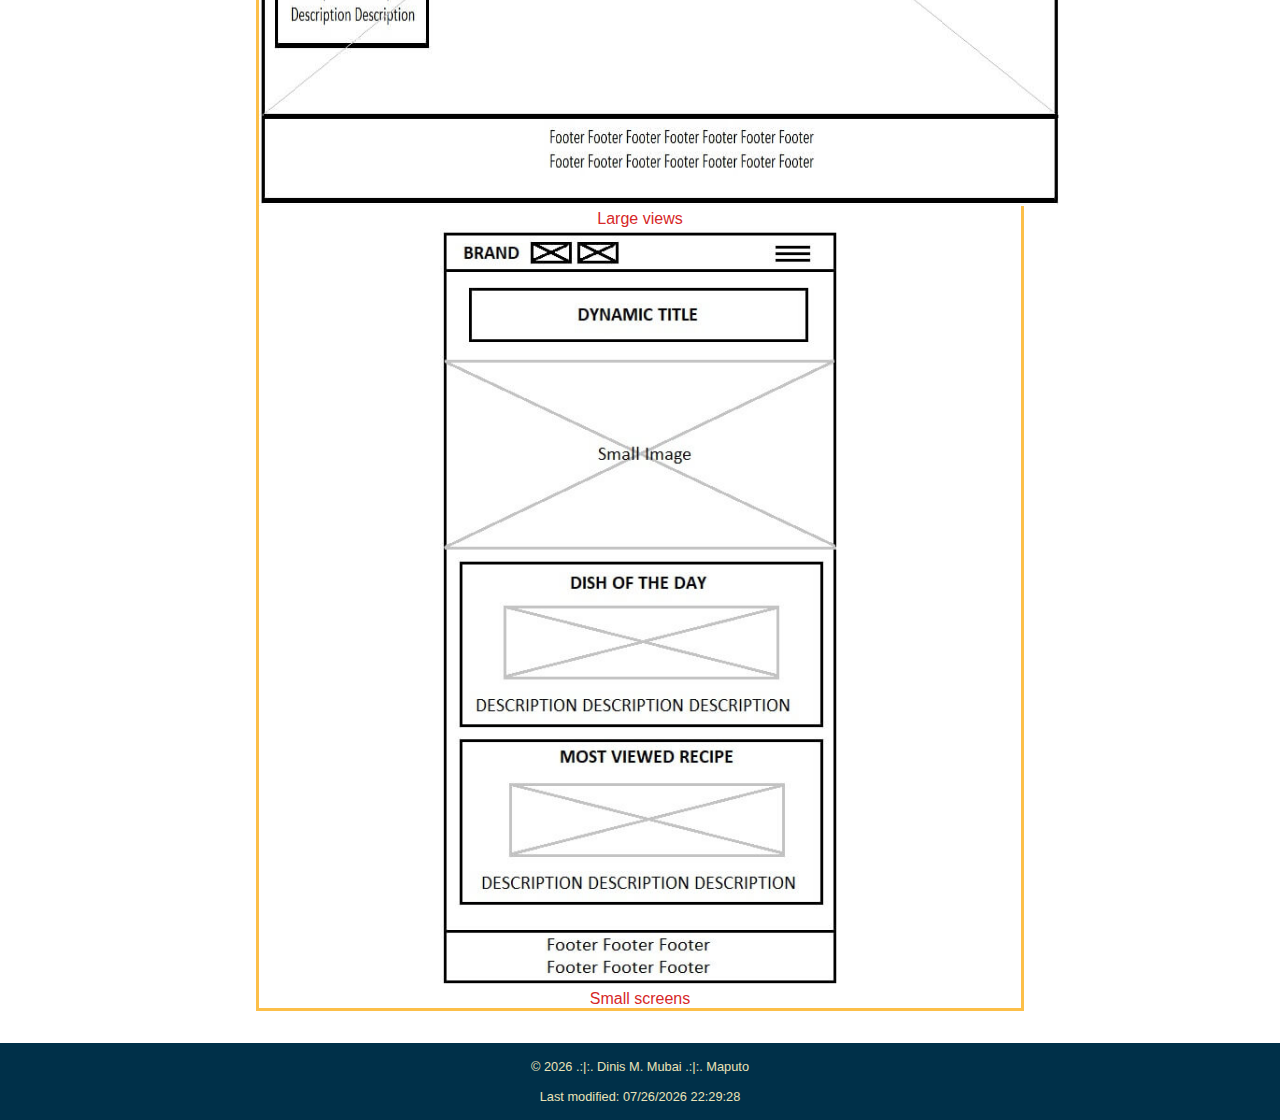
<file: project/siteplan.html>
<!doctype html>
<html lang="en">
    <head>
        <meta charset="utf-8">
        <meta name="description" content="WDD 131 - Dynamic Web Fundamentals, Dinis Manuel Mubai, Site-plan, Site-name, Site-purpose, scenarios, Color-Schema, Typography, Wireframe  ">
        <meta http-equiv="X-UA-Compatible" content="IE=edge">
        <meta name="author" content="Dinis M. Mubai">
        <meta name="viewport" content="width=device-width, initial-scale=1, maximum-scale=1">
        <title>Site Plan</title>

        <link href="styles/siteplan.css" rel="stylesheet">
        <link href="styles/siteplan-large.css" rel="stylesheet">
        
        <link rel="preconnect" href="https://fonts.googleapis.com">
        <link rel="preconnect" href="https://fonts.gstatic.com" crossorigin>
        <link href="https://fonts.googleapis.com/css2?family=Open+Sans:ital,wght@0,300..800;1,300..800&display=swap" rel="stylesheet">
    </head>

    <body>
        <header>
            <h1 id="countryh1">Site Plan</h1>
        </header>

        <main id="home-grid">

            <div id="site-name">
                <h2 class="caption">Site Name</h2>
                <p>
                    Flavors of Mozambique<br>
                    
                        This name represents the culinary diversity that exists in Mozambique
                    
                </p>

            </div>

            <div id="site-purpose">
                <h2 class="caption">Site Purpose</h2>
                <p>
                    
                        The purpose of the site is to showcase Mozambique's 
                        culinary diversity and share recipes that make 
                        Mozambican cuisine unique.
                    
                </p>

            </div>

            <div id="scenarios">
                <h2 class="caption">Scenarios</h2>
                <p>
                    
                        What recipe from Mozambique can I try today?<br>
                        What are the most famous and appreciated recipes from Mozambique?<br>
                        Where can I find more information about recipes from Mozambique?
                    
                </p>

            </div>

            <div id="color-schema">
                <h2 class="caption">Color Schema</h2>
                <p>
                    
                        #d62828 - Content Text<br>
                        #fcbf49 - Navigation bar / Footer<br>
                        #eae2b7 - Navigation Bar Text
                   

                </p>

            </div>

            <div id="typography">
                <h2 class="caption">Typography</h2>
                <p>
                    
                        Lucida Sans - Header, Navigation, Footer<br>
                        Lucida Sans Regular - Plain text
                    
                </p>

            </div>

            <div id="wireframe">
                <h2 class="caption">Wireframe</h2>
                <figure>
                    <img id="large-img" src="images/large-wireframe.jpg" alt="wireframe">
                    <figcaption>Large views</figcaption>
                </figure>

                <figure>
                    <img id="small-img" src="images/mobile-wireframe.jpg" alt="wireframe">
                    <figcaption>Small screens</figcaption>
                </figure>

            </div>
            
        </main>

        <footer class="footer">
            <p class="copyright">&copy; <span id="year"></span> .:|:. Dinis M. Mubai .:|:. Maputo</p><br>
            <p class="lastupdate">Last modified: <span id="lastmodified"></span></p>
            <script src="scripts/getdates.js"></script>
        </footer>
        
    </body>

</html>
</file>
<file: styles/base.css>
/*@import url('https://fonts.googleapis.com/css2?family=Open+Sans:ital,wght@0,300;1,300&family=Quicksand:wght@300&display=swap');
@import url('https://fonts.googleapis.com/css2?family=Open+Sans:ital,wght@0,300;1,300&family=Oswald:wght@300&family=Quicksand:wght@300&display=swap');*/

body{
    display: flex;
    flex-direction: column;
    min-height: 100vh;
    margin: 0;
}

main{
    flex: 1;
    display: grid;
    grid-template-columns: 2fr 1fr; 
    grid-template-rows: 2fr;
    margin: 10px;
}

#navbar{
    margin-top: -22px;
    font-family: 'Lucida Sans', 'Lucida Sans Regular', 'Lucida Grande', 'Lucida Sans Unicode', Geneva, Verdana, sans-serif;
}

ul{
    list-style-type: none;
    margin: 0;
    padding: 0;
    overflow: hidden;
    background-color: #d62828;
}

li{
    float: left;
}

li a{
    display: block;
    color: white;
    text-align: center;
    padding: 14px 136px;
    text-decoration: none;
}

li a:hover{
    background-color: #fcbf49;
}

#toph1{
    text-align: center;
    background-color: #003049;
    padding: 20px;
    font-family: 'Lucida Sans', 'Lucida Sans Regular', 'Lucida Grande', 'Lucida Sans Unicode', Geneva, Verdana, sans-serif;
    color: #eae2b7;
}


.card {
    grid-column: 1;
    grid-row: 1;
    border-style: solid;
    border-color: gray;
    border-radius: 10px;
    margin: 25px;
  }

  .image {
    grid-column: 2;
    grid-row: 1;
    border-style: solid;
    border-color: gray;
    border-radius: 10px;
    margin: 25px;
  }

  .toph2{
    text-align: center;
    background-color: #003049;
    color: #eae2b7;
    padding: 20px;
    margin-top: 0%;
    font-family: 'Lucida Sans', 'Lucida Sans Regular', 'Lucida Grande', 'Lucida Sans Unicode', Geneva, Verdana, sans-serif;
  }

  #photo {
    float: right;
    border: 1px dotted black;
    margin: 0px 25px 25px 25px;
    display: flex;
    flex-direction: column;
  }

  /*#flag {
    float: left;
    border: 1px dotted black;
    margin: 0px 5px 5px 5px;
  }*/

  p{
    margin: 25px;
    font-size: 1.2rem;
    font-family: 'Lucida Sans', 'Lucida Sans Regular', 'Lucida Grande', 'Lucida Sans Unicode', Geneva, Verdana, sans-serif;
  }

  #line{
    width: 70%;
  }

  #divideh2{
    text-align: center;
  }

  #image-container{
    display: flex;
    float: left;
    flex-direction: column;
  }

  figcaption{
    margin-top: 5px;
    font-size: 0.9rem;
    font-family: 'Lucida Sans', 'Lucida Sans Regular', 'Lucida Grande', 'Lucida Sans Unicode', Geneva, Verdana, sans-serif;
  }

  #flagparagraph{
    margin-right: 0px;
    font-family: 'Lucida Sans', 'Lucida Sans Regular', 'Lucida Grande', 'Lucida Sans Unicode', Geneva, Verdana, sans-serif;
  }

  #photo{
    border-radius: 10px;
    box-shadow: 0 4px 8px 0 #003049, 0 6px 20px 0 #003049;
  }

  .resources-ancor:hover{
    background-color: white;
}

  .resources-ancor{
    color: #d62828;
    text-align: left;
    font-size: 15px;
    font-family: 'Lucida Sans', 'Lucida Sans Regular', 'Lucida Grande', 'Lucida Sans Unicode', Geneva, Verdana, sans-serif;
    
  }

  #resourceslinksul{
    background-color: white;
  }

  .copyright{
    text-align: center;
    font-size: 1.1rem;
    color: #eae2b7;
  }

  .lastupdate{
    margin-top: -15px;
    text-align: center;
    font-size: 15px;
    color: #eae2b7;
    font-family: 'Lucida Sans', 'Lucida Sans Regular', 'Lucida Grande', 'Lucida Sans Unicode', Geneva, Verdana, sans-serif;
  }

  .footer{
    background-color: #003049;
    font-family: 'Lucida Sans', 'Lucida Sans Regular', 'Lucida Grande', 'Lucida Sans Unicode', Geneva, Verdana, sans-serif;
  }

  #divideh2{
    color: #d62828;
    /*color: #f77f00;*/
    font-family: 'Lucida Sans', 'Lucida Sans Regular', 'Lucida Grande', 'Lucida Sans Unicode', Geneva, Verdana, sans-serif;
  }

  @media (min-width: 640px){
    nav ul{
        display: flex;
    }
    nav ul li{
        flex: 1 1 100%;
    }
  }
</file>
<file: culinary/styles/flavors.css>
/*@import url('https://fonts.googleapis.com/css2?family=Open+Sans:ital,wght@0,300;1,300&family=Quicksand:wght@300&display=swap');
@import url('https://fonts.googleapis.com/css2?family=Open+Sans:ital,wght@0,300;1,300&family=Oswald:wght@300&family=Quicksand:wght@300&display=swap');*/
* {
    margin: 0;
    padding: 0;
    box-sizing: border-box;
}

body {
    font-family: 'Lucida Sans', 'Lucida Sans Regular', 'Lucida Grande', 'Lucida Sans Unicode', Geneva, Verdana, sans-serif;
    color: #d62828;
    background-color: beige;
}


header h1 {
    font-size: 1rem;
}


header {
    background-color: #003049;
    color: #eae2b7;
    padding: 1rem;
    display: flex;
    justify-content: space-between;
    align-items: center;
    position: relative;
}

#menu-toggle {
    background: none;
    border: none;
    font-size: 1.4rem;
    color: #eae2b7;
    cursor: pointer;
    /*display: inline;*/
}



nav {
    display: none;
}


nav a {
    color: #eae2b7;
    text-decoration: none;
}

nav ul {
    list-style: none;
    display: flex;
    gap: 1rem;
}

nav a:hover {
    color: #f0e68c;
    text-decoration: none;
    background-color: #d62828;
}

main {
    padding: 1rem;
    text-align: center;
}

#temples-container {
    display: grid;
    grid-template-columns: 1fr;
    gap: 1.2rem;
    margin-top: 1.2rem;
}

figure {
    margin: 0;
}

figcaption {
    margin-top: 0.6rem;
    font-size: 1rem;
}

footer {
    background-color: #003049;
    color: #eae2b7;
    text-align: center;
    padding: 1rem;
    margin-top: 2rem;
    font-size: 0.8rem;
}

#main-nav {
    display: none;
    position: absolute;
    top: 60px;
    right: 20px;
    background-color: #f77f00;
    padding: 10px 20px;
    border-radius: 5px;
    box-shadow: 0 4px 6px #eae2b7;
}

#menu-toggle.active {
    transform: rotate(180deg);
}

#main-nav ul {
    display: flex;
    list-style: none;
    gap: 15px; 
}

#main-nav li {
    margin: 0;
}

#main-nav a {
    text-decoration: none;
    color: white;
    padding: 5px 10px;
    transition: background-color 0.3s;
}

/*#main-nav.hidden {
    display: none;
}*/

#main-nav.active {
    display: flex;
    flex-direction: column;
}

/****************************FRESH WORK************************************************/

#insta-icon{
    width: 10vw;
    height: 5vh;
    margin-left: 3vw;
}

#face-icon{
    width: 10vw;
    height: 5vh;
}

#social-icons{
    margin-left: -33vw;
}

#home-grid{
    display: grid;
	grid-template-columns: 1fr;
	grid-template-rows: 1fr 350px 350px;
	gap: 5px;
	/*margin-top: 1rem;*/
}

#hero-grid{
    grid-row: 1;
    border: #003049;
}

#dish-day{
    grid-row: 2;
    border: #003049;
}

#sweet-day{
    grid-row: 3;
    border: #003049;
}

#hero-img-small{
    width: 349px;
    height: 510px;
}

#hero-img-large{
    display: none;
}

#dishoftheday{
    width: 327px;
    height: 249px;
}

#sweetoftheday{
    width: 327px;
    height: 249px;
}

/****************************************************SAVORY*******************************************************/
#savory-grid{
        display: grid;
        grid-template-columns: 1fr;
        grid-template-rows: 300px 580px 300px 600px 320px 460px;
        gap: 5px;
}

#zambeziana-pic{
    grid-row: 1;
    border: #003049;
    width: 327px;
    height: 249px;
    margin-left: 3vw;
}

#zambeziana-recipe{
    grid-row: 2;
    border: #003049;
    width: 327px;
    height: 249px;
    text-align: justify;
    margin-left: 3vw;
    font-size: 16px;
}

#matapa-pic{
    grid-row: 3;
    border: #003049;
    width: 327px;
    height: 249px;
    margin-left: 3vw;
}

#matapa-recipe{
    grid-row: 4;
    border: #003049;
    width: 327px;
    height: 249px;
    text-align: justify;
    margin-left: 3vw;
    font-size: 16px;
}

#guizado-pic{
    grid-row: 5;
    border: #003049;
    width: 327px;
    height: 249px;
    margin-left: 3vw;
}

#guizado-recipe{
    grid-row: 6;
    border: #003049;
    width: 327px;
    height: 249px;
    text-align: justify;
    margin-left: 3vw;
    font-size: 16px;
}


/*************************************************************SWEETS****************************************************/
#sweets-grid{
    display: grid;
    grid-template-columns: 1fr;
    grid-template-rows: 300px 500px 330px 550px 310px 560px;
    gap: 5px;
}

#coconut-pic{
grid-row: 1;
border: #003049;
width: 327px;
height: 249px;
margin-left: 3vw;
}

#coconut-recipe{
grid-row: 2;
border: #003049;
width: 327px;
height: 249px;
text-align: justify;
margin-left: 3vw;
font-size: 16px;
}

#malambe-pic{
grid-row: 3;
border: #003049;
width: 327px;
height: 249px;
margin-left: 3vw;
}

#malambe-recipe{
grid-row: 4;
border: #003049;
width: 327px;
height: 249px;
text-align: justify;
margin-left: 3vw;
font-size: 16px;
}

#sura-pic{
grid-row: 5;
border: #003049;
width: 327px;
height: 249px;
margin-left: 3vw;
}

#sura-recipe{
grid-row: 6;
border: #003049;
width: 327px;
height: 249px;
text-align: justify;
margin-left: 3vw;
font-size: 16px;
}
</file>
<file: culinary/styles/flavors-large.css>
@media (min-width: 64rem) {
    header {
        display: flex;
        justify-content: space-between;
        align-items: center;
    }

    header h1 {
        font-size: 1.6rem;
    }
    
    #menu-toggle {
        display: none;
    }
    
    nav {
        display: flex;

    }
    
    main {
        max-width: 100%;
        margin: 0 auto;
    }
    
    .navli{
        margin: 20px;
    }

    .navli a:hover{
        background-color: #d62828;
    }
    
    .ali{
        font-size: 1.3rem;
    }

    #main-nav {
        display: flex;
        position: static;
        background: none;
        box-shadow: none;
        padding: 0;
    }

    #main-nav ul {
        gap: 20px;
    }

    /****************************FRESH WORK************************************************/
#insta-icon{
    width: 3vw;
    height: 5vh;
    margin-left: 3vw;
}

#face-icon{
    width: 3vw;
    height: 5vh;
}

#social-icons{
    margin-left: 45vw;
}

#home-grid{
    display: grid;
    grid-template-columns: 1fr 1fr 1fr 1fr;
    grid-template-rows: 1fr 1fr;
    position: relative;
    /*width: 97vw;
    height: 95vh;*/
    background-size: cover;
    background-position: center;
    background-image: url("../images/hero.jpg");
}

#dish-day{
    grid-column: 1;
    grid-row: 1;
    background-color: beige;
    opacity: 0.9;
}

#sweet-day{
    grid-column: 1;
    grid-row: 2;
    background-color: beige;
    opacity: 0.9;
}

#hero-img-small{
    display: none;
}

#dynamic-title{
    opacity: 0.9;
    position: absolute;
    margin-top: 11%;
    margin-left: 30%;
    background-color: beige;
    width: 26vw;
    height: 12vh;
}

/********************************************SAVORY********************************************/
#savory-grid{
    display: grid;
    grid-template-columns: 550px 520px 300px;
    grid-template-rows: 300px 600px;
    gap: 5px;
}

#zambeziana-pic{
    grid-row: 1;
    border: #003049;
    width: 327px;
    height: 249px;
    margin-left: 3vw;
}

#zambeziana-recipe{
    grid-row: 2;
    border: #003049;
    width: 327px;
    height: 249px;
    text-align: justify;
    margin-left: 3vw;
    font-size: 16px;
}

#matapa-pic{
    grid-row: 1;
    border: #003049;
    width: 327px;
    height: 249px;
    margin-left: 3vw;
}

#matapa-recipe{
    grid-row: 2;
    border: #003049;
    width: 327px;
    height: 249px;
    text-align: justify;
    margin-left: 3vw;
    font-size: 16px;
}

#guizado-pic{
    grid-row: 1;
    border: #003049;
    width: 327px;
    height: 249px;
    margin-left: 3vw;
}

#guizado-recipe{
    grid-row: 2;
    border: #003049;
    width: 327px;
    height: 249px;
    text-align: justify;
    margin-left: 3vw;
    font-size: 16px;
}

/********************************************SWEETS********************************************/
#sweets-grid{
    display: grid;
    grid-template-columns: 550px 520px 300px;
    grid-template-rows: 350px 550px;
    gap: 5px;
}

#coconut-pic{
    grid-row: 1;
    border: #003049;
    width: 327px;
    height: 249px;
    margin-left: 3vw;
}

#coconut-recipe{
    grid-row: 2;
    border: #003049;
    width: 327px;
    height: 249px;
    text-align: justify;
    margin-left: 3vw;
    font-size: 16px;
}

#malambe-pic{
    grid-row: 1;
    border: #003049;
    width: 327px;
    height: 249px;
    margin-left: 3vw;
}

#malambe-recipe{
    grid-row: 2;
    border: #003049;
    width: 327px;
    height: 249px;
    text-align: justify;
    margin-left: 3vw;
    font-size: 16px;
}

#sura-pic{
    grid-row: 1;
    border: #003049;
    width: 327px;
    height: 249px;
    margin-left: 3vw;
}

#sura-recipe{
    grid-row: 2;
    border: #003049;
    width: 327px;
    height: 249px;
    text-align: justify;
    margin-left: 3vw;
    font-size: 16px;
}


  }
</file>
<file: styles/form.css>
/*@import url('https://fonts.googleapis.com/css2?family=Open+Sans:ital,wght@0,300;1,300&family=Quicksand:wght@300&display=swap');
@import url('https://fonts.googleapis.com/css2?family=Open+Sans:ital,wght@0,300;1,300&family=Oswald:wght@300&family=Quicksand:wght@300&display=swap');*/

* {
    margin: 0;
    padding: 0;
    box-sizing: border-box;
}

body {
    font-family: 'Lucida Sans', 'Lucida Sans Regular', 'Lucida Grande', 'Lucida Sans Unicode', Geneva, Verdana, sans-serif;
    color: #d62828;
}

main{
    text-align: center;
}

header {
    background-color: #003049;
    color: #eae2b7;
    padding: 1rem;
    justify-content: space-between;
    align-items: center;
    position: relative;
}

header h1 {
    font-size: 1.6rem;
	text-align: center;
}

form label.top{
    display: block;
    padding-top: 1rem;
    color: #4e383a;
    font-size: 1.7rem;
}

.check-label{
    padding-top: 1rem;
    color: #d62828;
    font-size: 1.7rem;
}

input[type="checkbox"] {
    width: 20px;
    height: 20px;
    accent-color: #d62828;
    margin-right: 8px;
    cursor: pointer;
  }

  input[type="checkbox"] {
    width: 20px;
    height: 20px;
    accent-color: #d62828;
    margin-right: 8px;
    cursor: pointer;
  }

  input[type="text"] {
    width: 80%; 
    height: 100px;
    padding: 8px 12px; 
    font-size: 16px; 
    border: 1px solid #d62828; 
    border-radius: 4px;
  }

  #review {
    width: 80%; 
    height: 100px;
    padding: 8px 12px; 
    font-size: 16px; 
    border: 1px solid #d62828; 
    border-radius: 4px;
  }

  #review:focus {
    border-color: #d62828; 
    outline: none; 
    box-shadow: 0 0 5px #d62828; 
  }

  input[type="text"]:focus {
    border-color: #d62828; 
    outline: none; 
    box-shadow: 0 0 5px #d62828; 
  }

  .checkbox-group {
    display: flex;
    flex-direction: column; 
    gap: 10px; 
  }


  .rating1{
    width: 20px;
    height: 20px;
    accent-color: #d62828;
    
  }

  #name{
    width: 80%; 
    height: 40px;
    padding: 8px 12px; 
    font-size: 16px; 
    border: 1px solid #d62828; 
    border-radius: 4px; 
  }

#product-select {
    display: block;
    font-size: 1.2rem;
    border: solid 1px #d62828;
    border-radius: 4px;
    padding: .75rem;
    color: #d62828;
    width: 100%;
    max-width: 20rem;
    background-color: rgba(0, 0, 0, 0.1);
    margin-left: 10%;
}

#date{
    display: block;
    font-size: 1.2rem;
    border: solid 1px #d62828;
    border-radius: 4px;
    padding: .75rem;
    color: #d62828;
    width: 100%;
    max-width: 20rem;
    background-color: rgba(0, 0, 0, 0.1);
    margin-left: 10%;
}

#checkboxes{
    text-align: left;
    margin-left: 15%;
}

.star-rating {
    display: flex;
    justify-content: center;
    align-items: center;
    gap: 20px; 
  }

  .rating-option {
    display: flex;
    flex-direction: column;
    align-items: center;
  }

  .stars {
    font-size: 1rem;
    color: #d62828;
  }

  input[type="radio"] {
    margin-top: 5px; 
    cursor: pointer;
  }

  #button{
    width: 80%;
    height: 40px;
    font-size: 1rem;
    font-weight: 600;
  }

/*Footer*/
footer {
    background-color: #003049;
    color: #eae2b7;
    text-align: center;
    padding: 1rem;
    margin-top: 2rem;
    font-size: 0.8rem;
}

@media only screen and (max-width: 35rem) {
    
}
</file>
<file: styles/form-large.css>
@media only screen and (min-width: 35rem) {


    #product-select {
        display: block;
        font-size: 1.2rem;
        border: solid 1px #d62828;
        border-radius: 4px;
        padding: .75rem;
        color: #d62828;
        width: 100%;
        max-width: 20rem;
        background-color: rgba(0, 0, 0, 0.1);
        margin-left: 39vw;
    }

    #date{
        display: block;
        font-size: 1.2rem;
        border: solid 1px #d62828;
        border-radius: 4px;
        padding: .75rem;
        color: #d62828;
        width: 100%;
        max-width: 20rem;
        background-color: rgba(0, 0, 0, 0.1);
        margin-left: 39vw;
    }
    

    #checkboxes{

        text-align: left;
        margin-left: 39vw;
    }
}
</file>
<file: styles/country.css>
/*@import url('https://fonts.googleapis.com/css2?family=Open+Sans:ital,wght@0,300;1,300&family=Quicksand:wght@300&display=swap');
@import url('https://fonts.googleapis.com/css2?family=Open+Sans:ital,wght@0,300;1,300&family=Oswald:wght@300&family=Quicksand:wght@300&display=swap');*/
:root {
    --text-color: #d62828;  /* Define a global CSS variable */
    --text-style: 'Lucida Sans', 'Lucida Sans Regular', 'Lucida Grande', 'Lucida Sans Unicode', Geneva, Verdana, sans-serif;
  }

  title::after {
    content: " - WDD131";
    font-style: italic;
    color: grey;
  }

* {
    margin: 0;
    padding: 0;
    box-sizing: border-box;
}

body {
    font-family: var(--text-style);
    color: var(--text-color);
}

header {
    background-color: #003049;
    color: #eae2b7;
    padding: 1rem;
    justify-content: space-between;
    align-items: center;
    position: relative;
}

header h1 {
    font-size: 1.6rem;
	text-align: center;
}

#home-grid{
	display: grid;
	grid-template-columns: 1fr;
	grid-template-rows: 1fr 20rem 15rem;
	gap: 1rem;
	margin-top: 1rem;
}

#image{
	grid-row: 1;
}

#data{
	grid-row: 2;
	text-align: justify;
}

#weather{
	grid-row: 3;
}

#screen-image{
	width: 100%;
	height: 100%;
}

.caption{
	text-align: center;
	font-family: var(--text-style);
}

p{
	white-space: pre;
	font-size: 17.5px;
	line-height: 1.9;
	font-family: var(--text-style);
}

#weather{
	align-items: center;
}

#weather-icon{
	width: 25%;
	height: 25%;
	margin-left: 37%;
}

hr{
	background-color:var(--text-color);
}

#heroimg{
	display: none;
}

/*Footer*/
footer {
    background-color: #003049;
    color: #eae2b7;
    text-align: center;
    padding: 1rem;
    margin-top: 2rem;
    font-size: 0.8rem;
}

@media only screen and (max-width: 35rem) {
    #data {
        position: relative; 
        margin: 20px;
    }
    #weather {
        position: relative; 
        margin: 20px;
    }
    #heroimage {
        height: 5vh; 
    }
}
</file>
<file: styles/country-large.css>
@media only screen and (min-width: 35rem) {


    #home-grid {
        display: block;
        margin: 0; 
    }

    body, main {
        margin: 0;
        padding: 0;
        height: 100%;
        width: 100%;
    }

    header {
        background-color: #003049;
        color: #eae2b7;
        padding: 1.4rem;
        justify-content: space-between;
        align-items: center;
    }

    #countryh1 {
        font-size: 4rem;
        letter-spacing: 12px;
        text-align: center;
        margin: 0;
    }

    #heroimage {
        background-size: cover;
        background-position: center;
        background-repeat: no-repeat;
        max-width: 1200px;
        width: 100%;
        height: 70vh; 
        position: relative;
        z-index: 1; 
    }

    #heroimg{
        width: 100vw; 
        height: 80vh; 
        display: block; 
    }

   
    #data {
        position: absolute;
        top: calc(4rem + 90px); 
        left: 20px;
        background-color: rgba(255, 255, 255, 0.8); 
        padding: 15px;
        border-radius: 8px;
        box-shadow: 0 2px 5px rgba(0, 0, 0, 0.2);
        z-index: 10; 
    }

    #weather {
        position: absolute;
        bottom: 120px;
        right: 20px;
        background-color: rgba(255, 255, 255, 0.8); 
        padding: 15px;
        border-radius: 8px;
        box-shadow: 0 2px 5px rgba(0, 0, 0, 0.2);
        z-index: 10; 
    }

    footer {
        background-color: #003049;
        color: #eae2b7;
        text-align: center;
        padding: 10px;
        position: relative; 
        z-index: 1; 
    }

    #image {
        display: none;
    }

    hr {
        display: none;
    }
}
</file>
<file: styles/temples.css>
/*@import url('https://fonts.googleapis.com/css2?family=Open+Sans:ital,wght@0,300;1,300&family=Quicksand:wght@300&display=swap');
@import url('https://fonts.googleapis.com/css2?family=Open+Sans:ital,wght@0,300;1,300&family=Oswald:wght@300&family=Quicksand:wght@300&display=swap');*/
* {
    margin: 0;
    padding: 0;
    box-sizing: border-box;
}

body {
    font-family: 'Lucida Sans', 'Lucida Sans Regular', 'Lucida Grande', 'Lucida Sans Unicode', Geneva, Verdana, sans-serif;
    color: #d62828;
}


header h1 {
    font-size: 1.6rem;
}

header {
    background-color: #003049;
    color: #eae2b7;
    padding: 1rem;
    display: flex;
    justify-content: space-between;
    align-items: center;
    position: relative;
}

#menu-toggle {
    background: none;
    border: none;
    font-size: 1.4rem;
    color: #eae2b7;
    cursor: pointer;
    /*display: inline;*/
}



nav {
    display: none;
}


nav a {
    color: #eae2b7;
    text-decoration: none;
}

nav ul {
    list-style: none;
    display: flex;
    gap: 1rem;
}

nav a:hover {
    color: #f0e68c;
    text-decoration: none;
    background-color: #d62828;
}

main {
    padding: 1rem;
    text-align: center;
}

.temples {
    display: grid;
    grid-template-columns: 1fr;
    gap: 1.2rem;
    margin-top: 1.2rem;
}

figure {
    margin: 0;
}

figure img {
    width: 100%;
    height: auto;
    box-shadow: 0 4px 8px #eae2b7;
    border-radius: 2px;
    transition: transform 0.01s;
}

figure img:hover {
    transform: scale(1.2);
}

figcaption {
    margin-top: 0.6rem;
    font-size: 1rem;
}

footer {
    background-color: #003049;
    color: #eae2b7;
    text-align: center;
    padding: 1rem;
    margin-top: 2rem;
    font-size: 0.8rem;
}

#main-nav {
    display: none;
    position: absolute;
    top: 60px;
    right: 20px;
    background-color: #f77f00;
    padding: 10px 20px;
    border-radius: 5px;
    box-shadow: 0 4px 6px #eae2b7;
}

#menu-toggle.active {
    transform: rotate(180deg);
}

#main-nav ul {
    display: flex;
    list-style: none;
    gap: 15px; 
}

#main-nav li {
    margin: 0;
}

#main-nav a {
    text-decoration: none;
    color: white;
    padding: 5px 10px;
    transition: background-color 0.3s;
}

/*#main-nav.hidden {
    display: none;
}*/

#main-nav.active {
    display: flex;
    flex-direction: column;
}
</file>
<file: styles/temples-large.css>
@media (min-width: 768px) {
    header {
        display: flex;
        justify-content: space-between;
        align-items: center;
    }
    
    #menu-toggle {
        display: none;
    }
    
    nav {
        display: flex;

    }
    
    main {
        max-width: 80%;
        margin: 0 auto;
    }
    
    .temples {
        grid-template-columns: repeat(3, 1fr);
    }


    .navli{
        margin: 20px;
    }

    .navli a:hover{
        background-color: #d62828;
    }
    
    .ali{
        font-size: 1.3rem;
    }

    #main-nav {
        display: flex;
        position: static;
        background: none;
        box-shadow: none;
        padding: 0;
    }

    #main-nav ul {
        gap: 20px;
    }
  }
</file>
<file: project/styles/siteplan.css>
/*@import url('https://fonts.googleapis.com/css2?family=Open+Sans:ital,wght@0,300;1,300&family=Quicksand:wght@300&display=swap');
@import url('https://fonts.googleapis.com/css2?family=Open+Sans:ital,wght@0,300;1,300&family=Oswald:wght@300&family=Quicksand:wght@300&display=swap');*/
:root {
    --text-color: #d62828;  /* Define a global CSS variable */
    --text-style: 'Lucida Sans', 'Lucida Sans Regular', 'Lucida Grande', 'Lucida Sans Unicode', Geneva, Verdana, sans-serif;
  }

  title::after {
    content: " - WDD131";
    font-style: italic;
    color: grey;
  }

* {
    margin: 0;
    padding: 0;
    box-sizing: border-box;
}

body {
    font-family: var(--text-style);
    color: var(--text-color);
}

header {
    background-color: #003049;
    color: #eae2b7;
    padding: 1rem;
    justify-content: space-between;
    align-items: center;
    position: relative;
}

header h1 {
    display: flex;
    font-size: 1.6rem;
	text-align: center;
}

/*ul{
    align-items: center;
    text-align: center;
}

li{
    align-items: center;
    text-align: center;
}*/

p{
    text-align: center;
    align-items: center;
}

figure{
    text-align: center;
}

#large-img{
    width: 100%;
    min-height: 100%;
}

#small-img{
    width: 100%;
    min-height: 500px;
}

#home-grid{
   
	display: grid;
	grid-template-columns: 1fr;
	grid-template-rows: 0.2fr 0.2fr 0.2fr 0.2fr 0.2fr 2fr;
	gap: 1rem;
	margin-top: 1rem;
}

#site-name{
    grid-column: 1;
    grid-row: 1;
    border: #fcbf49 solid;
}

#site-purpose{
    grid-column: 1;
    grid-row: 2;
    border: #fcbf49 solid;
}

#scenarios{
    grid-column: 1;
    grid-row: 3;
    border: #fcbf49 solid;
}

#color-schema{
    grid-column: 1;
    grid-row: 4;
    border: #fcbf49 solid;
}

#typography{
    grid-column: 1;
    grid-row: 5;
    border: #fcbf49 solid;
}

#wireframe{
    grid-column: 1;
    grid-row: 6;
    border: #fcbf49 solid;
}

.caption{
	text-align: center;
	font-family: var(--text-style);
}

/*Footer*/
footer {
    background-color: #003049;
    color: #eae2b7;
    text-align: center;
    padding: 1rem;
    margin-top: 2rem;
    font-size: 0.8rem;
}
</file>
<file: project/styles/siteplan-large.css>
@media (min-width: 768px) {

    
    main {
        margin-left: 20%;
        text-align: center;
        align-items: center;
    }

    #large-img{
        width: 800px;
        min-height: 800px;
    }

    #site-name{
        width: 75%;
        text-align: center;
    }
    
    #site-purpose{
        width: 75%;
        text-align: center;
    }
    
    #scenarios{
        width: 75%;
        text-align: center;
    }
    
    #color-schema{
        width: 75%;
        text-align: center;
    }
    
    #typography{
        width: 75%;
        text-align: center;
    }
    
    #wireframe{
        width: 75%;
        text-align: center;
    }

    #small-img{
        width: 400px;
        min-height: 500px;
    }

    

}
</file>
